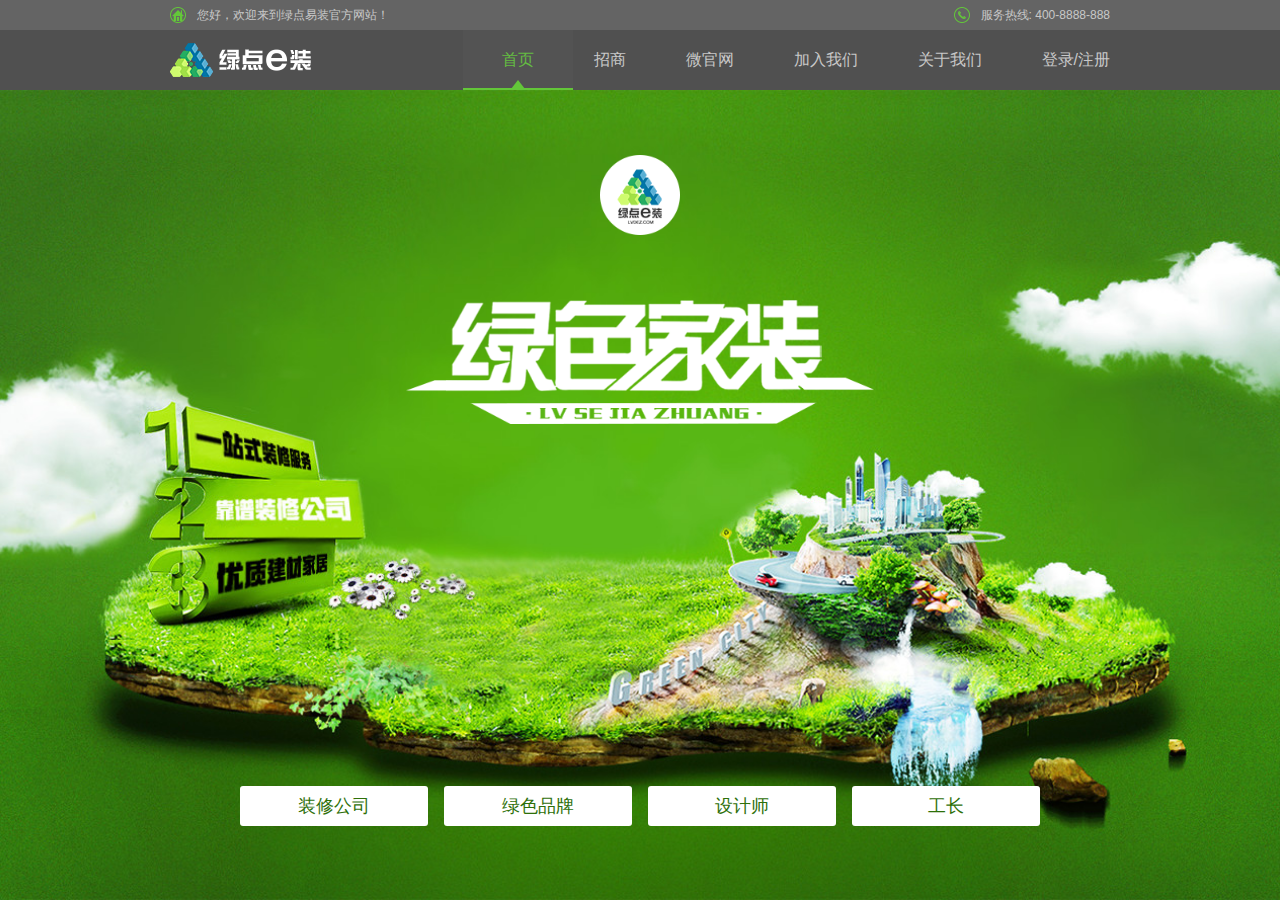
<file: index.html>
<!doctype html>
<html lang="en">
<head>
    <meta charset="UTF-8">
    <title>首页-绿点易装-中国装修平台、新房二手房装修、绿色建材、家居、家具购物商城、装修设计师、工长、轻松购物！</title>
    <meta name="renderer" content="webkit">
    <meta itemprop="image" content="logo.png" />
    <meta name="description" content="绿点易装LD.COM -专业的绿色环保装修平台、绿色环保建材、家居、家具购物商城、装修设计师、工长平台，为您提供愉悦、省心、放心的装修、购物体验!">
    <meta name="Keywords" content="装修公司、设计师、家装、家居、装修、靠谱装修、绿点、绿点易装、绿装、建材、绿色建材、环保建材、环保装修、灯饰照明、厨房卫浴、五金工具、电工电料">
    <link rel="shortcut icon" href="logo.png" mce_href="logo.png" type="image/png"> 
    <link rel="stylesheet" href="public/common.css">
    <link rel="stylesheet" href="css/animate.css">
    <link rel="stylesheet" href="css/home.css">
</head>
<body>
    <div class="top">
        <div class="top_content">
            <div class="top_content_left"> 
                <p>您好，欢迎来到绿点易装官方网站！</p>
            </div>
            <div class="top_content_right">
                <p>服务热线: 400-8888-888</p>
            </div>
        </div>
    </div>
    <!--  nav -->
    <div class="header">
        <div class="header_content">
            <div class="header_content_left">
                <img src="/images/logo.png" alt="logo">
            </div>
            <ul class="header_nav">
                <li class="actived">
                    <p >首页</p>
                </li>
                <li>
                    <p>招商</p>
                </li>
                <li>
                    <p>微官网</p>
                </li>
                <li>
                    <p>加入我们</p>
                </li>
                <li>
                    <p>关于我们</p>
                </li>
                <li>
                    <p>登录/注册</p>
                </li>
                <div class="nav_shade" id="nav_shade">
                    
                </div>
            </ul>
        </div>
    </div>
    <div class="home_content" id="home_content">
        <div class="home_content1 " pages="0" style="display: block;">  
            <div class="home_content1_logo">
                <img src="/images/home/logo.png" alt="logo"/>
            </div>
            <div class="home_content1_lsjz">
                <div class="home_content1_1">
                    <div class="home_content1_lvse">
                        <img src="/images/home/biaoti-01.png" alt="绿色"/>
                    </div>
                    <div class="home_content1_jiazhuang">
                        <img src="/images/home/biaoti-02.png" alt="家装"/>
                    </div>
                </div>
            </div>
            <div class="home_content1_nav_box">
                <div class="home_content1_nav">
                    <div class="home_content1_nav_1">装修公司</div>
                    <div class="home_content1_nav_2">绿色品牌</div>
                    <div class="home_content1_nav_3">设计师</div>
                    <div class="home_content1_nav_4">工长</div>                        
                </div>
            </div>
        </div>
            <!--  油漆 丝带 -->
        <div class="home_content2 " pages="1" >
            <div class="home_content2_1">          
                <div class="home_content2_d1">
                    <img src="/images/1.png" alt="装修公司">
                </div>
                <div class="home_content2_d1">
                    <img src="/images/2.png" alt="绿色品牌">
                </div>
                <div class="home_content2_d1">
                    <img src="/images/3.png" alt="设计师">
                </div>
                <div class="home_content2_d1">
                    <img src="/images/4.png" alt="工长">
                </div>
                <li class="caidai" id="sidai" >
                    <div class="caidai1">
                        <div>
                            <img src="/images/caidai/caidai-01.png" alt="">
                        </div>
                    </div>
                    <div class="caidai2">
                        <div><img src="/images/caidai/caidai-02.png" alt=""></div>
                    </div>
                    <div class="caidai3">
                        <div><img src="/images/caidai/caidai-03.png" alt=""></div>
                    </div>
                    <div class="caidai4">
                        <div><img src="/images/caidai/caidai-04.png" alt=""></div>
                    </div>
                    <div class="caidai5">
                        <div><img src="/images/caidai/caidai-05.png" alt=""></div>
                    </div>
                    <div class="caidai6">
                        <div><img src="/images/caidai/caidai-06.png" alt=""></div>
                    </div>
                    <div class="caidai7">
                        <div><img src="/images/caidai/caidai-07.png" alt=""></div> 
                    </div>
                </li>
            </div>
            <div class="home_content2_bg_box" id="home_content2_bg_box">
                <div class="home_content2_bg home_content2_bg1"></div>
                <div class="home_content2_bg home_content2_bg2"></div>
                <div class="home_content2_bg home_content2_bg3"></div>            
            </div>           
        </div>
            <!--  装修公司 -->
        <div class="home_content5" pages="4">
            <div class="home_content3_1">
                <input class="home_inpt" type="text" name="truename" placeholder="请输入您的姓名">
                <input type="text" name="company" placeholder="请输入您的公司名称">
                <input class="hm_form_tel" type="text" name="phone" placeholder="请输入您的电话号码">
               <!--  <input type="text" name="site" placeholder="请输入您的地址"> -->
                <div class="home_ljruzhu" role="5">
                    <img src="/images/home/lijiruzhu-di.png" alt="立即入驻">
                </div>
            </div>
            <div class="home_content5_2box">
                <div class="home_content5_2">
                    <img src="/images/home/zhuangxiugongsi-02.png" alt="装修公司">
                </div>                
            </div>
        </div>
        <div class="home_content6" pages="5" >
            <div class="home_content3_1">
                <input  class="home_inpt" type="text" name="truename" placeholder="请输入您的姓名">
                <input type="text" name="company" placeholder="请输入您的公司名称">
                <input class="hm_form_tel" type="text" name="phone" placeholder="请输入您的电话号码">
                <!-- <input type="text" name="site" placeholder="请输入您的地址"> -->
                <div class="home_ljruzhu" role="5" >
                    <img src="/images/home/lijiruzhu-di.png" alt="立即入驻">
                </div>
            </div>
            <div class="home_content6_2box">
                <div class="home_content6_2">
                    <img src="/images/home/zhuangxiugongsi-03.png" alt="装修公司">
                </div>
            </div>
        </div>
            <!--  绿色建材  -->
        <div class="home_content3" pages="2">
            <div class="home_content3_1">
                <input class="home_inpt" type="text" name="truename" placeholder="请输入您的姓名">
                <input type="text" name="company" placeholder="请输入您的品牌名称">
                <input class="hm_form_tel" type="text" name="phone" placeholder="请输入您的电话号码">
                <!-- <input type="text" name="site" placeholder="请输入您的地址"> -->
                <div  class="home_ljruzhu" role="3">
                    <img src="/images/home/lijiruzhu-di.png" alt="立即入驻">
                </div>
            </div>
            <div class="home_content3_2box">  
                <div class="home_content3_2">
                    <img src="/images/home/lvsepinpai-02.png" alt="装修公司">
                </div>
            </div>
        </div>
        <div class="home_content4" pages="3">
            <div class="home_content3_1">
                <input class="home_inpt" type="text" name="truename" placeholder="请输入您的姓名">
                <input type="text" name="company" placeholder="请输入您的品牌名称">
                <input class="hm_form_tel" type="text" name="phone" placeholder="请输入您的电话号码">
                <!-- <input type="text" name="site" placeholder="请输入您的地址"> -->
                <div  class="home_ljruzhu" role="3">
                    <img src="/images/home/lijiruzhu-di.png" alt="立即入驻">
                </div>
            </div>
            <div class="home_content4_2box">      
                <div class="home_content4_2">
                    <img src="/images/home/lvsepinpai-03.png" alt="装修公司">
                </div>
            </div>
        </div>
            <!-- 工长 -->
        <div class="home_content7" pages="6">
            <div class="home_content7_1">
                <input class="home_inpt" type="text" name="truename" placeholder="请输入您的姓名">
                <input class="hm_form_tel" type="text" name="phone" placeholder="请输入您的电话号码">
               <!--  <input type="text" name="site" placeholder="请输入您的地址"> -->
                <li id="hm_c7_orgs">
                    <p class="hm_c7_actived" role="4" style="margin-right:10%;">设计师</p>
                    <p class="" role="2">工长</p>
                </li>
                <div  class="home_ljruzhu" role="4">
                    <img src="/images/home/lijiruzhu-di.png" alt="立即入驻">
                </div>
            </div>
            <div class="home_content7_2box">
                <div class="home_content7_21">
                    <img src="/images/home/shejishi01.png" alt="绿色建材基金">
                </div>
                <div class="home_content7_2">
                    <div>
                       <img src="/images/home/logo-01.png" alt="中华全国工商联合会">
                       <p>中华全国工商联合会</p>
                    </div> 
                    <div>
                       <img src="/images/home/logo-02.png" alt="中国石化联合会">
                       <p>中国石化联合会</p>
                       <p>中小企业工作委员会</p>
                    </div> 
                    <div class="home_content7_actived">
                       <img src="/images/home/logo-03.png" alt="中国石油天然气集团公司">
                       <p>中国石油天然气集团公司</p>
                    </div> 
                    <div>
                       <img src="/images/home/logo-04.png" alt="中国室内装修协会">
                       <p>中国室内装修协会</p>
                    </div> 
                    <div>
                       <img src="/images/home/logo-05.png" alt="中国涂料协会">
                       <p>中国涂料协会</p>
                    </div> 
                    <div>
                       <img src="/images/home/logo-06.png" alt="中国工程质量检测中心">
                       <p>中国工程质量检测中心</p>
                    </div> 
                </div>
            </div>
        </div>
        <div class="home_content8" pages="7">
            <div class="home_content8_main" id="home_content8_main">
                <img src="/images/home/biaoge-di-00.png" alt="背景">
                <div class="home_content8_1" >
                    <ul class="home_content8_from">
                        <li class="home_content8_active" role="5">装修公司</li>
                        <li role="3">绿色品牌</li>
                        <li role="4">设计师</li>
                        <li style="margin: 0;" role="2">工长</li>
                    </ul>
                    <div class="home_content8_from1" id="home_content8_from1" >
                        <div>
                            <p>
                                <span>姓名*</span><br>
                                <input class="hm_info" type="text" name="truename">
                            </p>
                            <p class="home_p2" id="hm_gongsi">
                                <span>公司名称*</span><br>
                                <input class="hm_info" type="text" name="company">

                            </p>
                        </div>
                        <div>
                            <p> 
                                 <span>电话*</span><br>
                                 <input class="hm_info hm_form_tel" type="text" name="phone">
                            </p>
                        </div>                        
                    </div>

                    <div class="home_content8_ruzhu" id="home_content8_ruzhu" role="5">立即入驻</div>
                </div>
            </div>        
        </div>
    </div>

    <script src="public/jquery-1.11.3.js"></script>
    <script src="public/util.js"></script>
    <script src="public/common.js"></script>
    <script src="js/index.js"></script>
</body>
<script>
        $(window).resize(function () {         
            console.log($(document.body).height());
            var wid = $(document.body).height();
            $('#home_content').css({'height':wid-90});
        });
        var wid = $(document.body).height();
        $('#home_content').css({'height':wid-90});
        // 兼容 ie 8,9 input placeholder
        util.isIE();

</script>

</html>
</file>
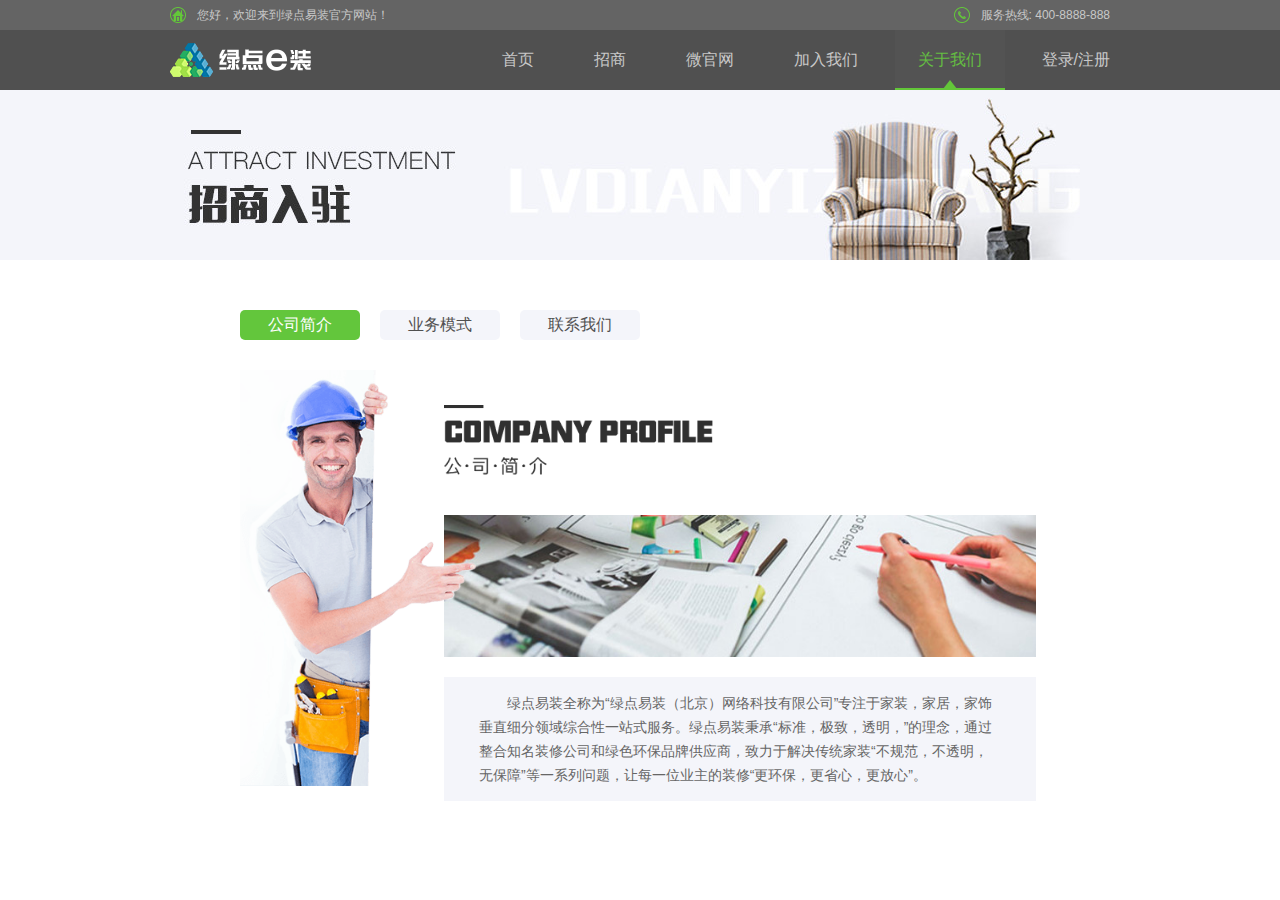
<file: html/about.html>
<!doctype html>
<html lang="en">
<head>
	<meta charset="UTF-8">
	<title>绿点e装 -- 关于我们</title>
	<link rel="stylesheet" href="../public/common.css">
	<link rel="stylesheet" href="../css/about.css">
	<meta name="description" content="绿点易装LD.COM -专业的绿色环保装修平台、绿色环保建材、家居、家具购物商城、装修设计师、工长平台，为您提供愉悦、省心、放心的装修、购物体验!">
    <meta name="Keywords" content="装修公司、设计师、家装、家居、装修、靠谱装修、绿点、绿点易装、绿装、建材、绿色建材、环保建材、环保装修、灯饰照明、厨房卫浴、五金工具、电工电料">
</head>
<body>
	<div class="top">
		<div class="top_content">
			<div class="top_content_left"> 
				<p>您好，欢迎来到绿点易装官方网站！</p>
			</div>
			<div class="top_content_right">
				<p>服务热线: 400-8888-888</p>
			</div>
		</div>
	</div>
	<!--  nav -->
	<div class="header">
		<div class="header_content">
			<div class="header_content_left">
				<img src="/images/logo.png" alt="logo">
			</div>
			<ul class="header_nav">
				<li >
					<p >首页</p>
				</li>
				<li>
					<p>招商</p>
				</li>
				<li>
					<p>微官网</p>
				</li>
				<li>
					<p>加入我们</p>
				</li>
				<li class="actived">
					<p>关于我们</p>
				</li>
				<li>
					<p>登录/注册</p>
				</li>
				<div class="nav_shade" id="nav_shade">
					
				</div>
			</ul>
		</div>
	</div>
	<!-- banner -->
	<div class="banner">
		<div class="banner_content">	
		</div>
	</div>

	<div class="at_cnt">
		<ul class="at_cnt_nav">
			<li class="at_cnt_nav_active">公司简介</li>
			<li>业务模式</li>
			<li>联系我们</li>
		</ul>
		<div class="at_cnt_content">
			<div class="at_cnt_content_left">
				<img src="/images/about/ren.png" alt="工人">
			</div>
			<div class="at_cnt_content_right">
				<!-- 公司简介 -->
				<div class="at_cnt_content_a actived" >
					<li class="at_cnt_content_a1">
						<img src="/images/about/gongsijianjie.png" alt="公司简介">
					</li>
					<li class="at_cnt_content_a2">
						<img src="/images/about/gongsijianjie-01.png.jpg" alt="">
					</li>
					<li class="at_cnt_content_a3">
						<div></div>
						<p>绿点易装全称为“绿点易装（北京）网络科技有限公司”专注于家装，家居，家饰垂直细分领域综合性一站式服务。绿点易装秉承“标准，极致，透明，”的理念，通过整合知名装修公司和绿色环保品牌供应商，致力于解决传统家装“不规范，不透明，无保障”等一系列问题，让每一位业主的装修“更环保，更省心，更放心”。</p>
					</li>
				</div>
	            <!-- 业务模式 -->
	            <div class="at_cnt_content_b">
                   <li class="at_cnt_content_b1">
                   	   <img src="/images/about/yewumoshi.png" alt="业务模式">
                   </li>
                   <li class="at_cnt_content_bct">
                        <div class="at_cnt_content_bct1">
                        	<div>01</div>
                        	<p><span>家装服务：</span>我们是一家集家装与建材为一体的综合性互联网企业，拥有众多国内外稳定的合作伙伴，将专业可靠的装修公司以地区代理的方式整合到绿点易装旗下，为用户提供真正规范，透明，的服务保障。</p>
                        </div>
                        <div>
                            <div>02</div>                    	
                        	<p><span>绿色品牌：</span>为了让装修更环保，更健康，绿点易装在国家标准的基础上，制定了更高的环保标准作为自己的绿色品牌认证标准，每个入驻的品牌将进行严格的环保检验，合格后即入驻绿点易装平台，供装修公司，设计师，工长选用。</p>
                        </div>
                        <div>
                        	<div>03</div>
                        	<p><span>商城服务：</span>绿点易装商城涵盖家居，建材，家纺3大品类，随着绿点易装“装修+营销+供应链”的生态逐步完善，用户可以“一站式”享有全国一线家居品牌带来的方便，优质，高性价比的置家体验。</p>
                        </div>
                   </li>
	            </div>
	            <!-- 联系我们 -->
				<div class="at_cnt_content_c" >
				    <li class="at_cnt_content_c1">
				    	<img src="/images/about/lianxiwomen.png" alt="联系我们">
				    </li>
				    <li class="at_cnt_content_c2">
				    	<img src="/images/about/lianxiwomen-01.png.jpg" alt="位置地图">
				    </li>
				    <li class="at_cnt_content_c3">
				    	<div></div>
				    	<p class="at_cnt_content_c31">
				    	   <span class="at_cnt_content_cl">地址：北京市朝阳区朝阳门外大街18号</span>
				    	   <span class="at_cnt_content_cr">Email: lvdianyizhuang@lvdian.com</span>
				    	</p>
				    	<p class="at_cnt_content_c32">电话：400-1234-568</p>
				    </li>
			    </div>
			</div>
		</div>
	</div>

</body>
<script src="../public/jquery-1.11.3.js"></script>
<script src="../public/util.js"></script>
<script src="../public/common.js"></script>
<script src="../js/about.js"></script>
</html>
</file>
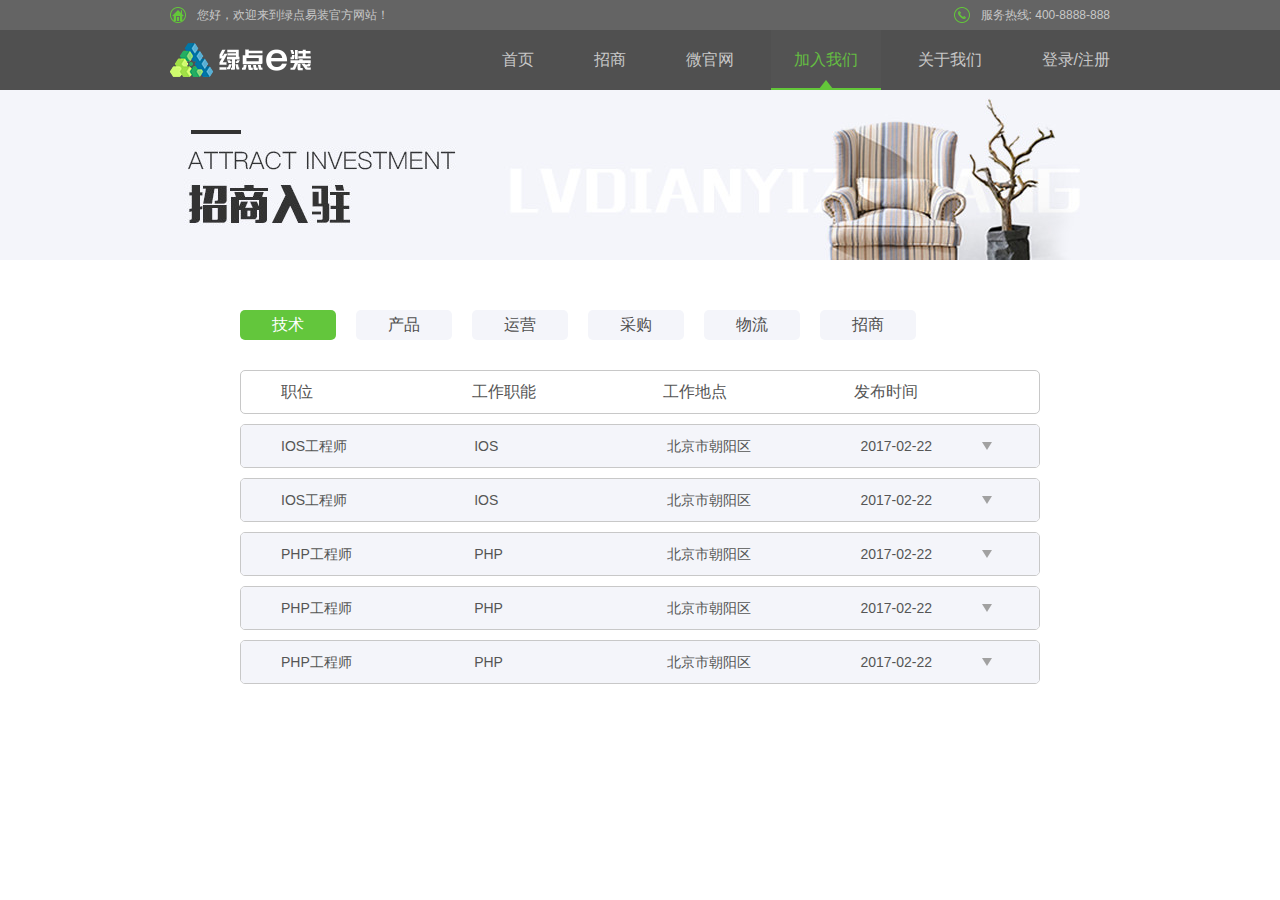
<file: html/enter.html>
<!doctype html>
<html lang="en">
<head>
	<meta charset="UTF-8">
	<title>绿点e装--加入我们</title>
	<meta name="description" content="绿点易装LD.COM -专业的绿色环保装修平台、绿色环保建材、家居、家具购物商城、装修设计师、工长平台，为您提供愉悦、省心、放心的装修、购物体验!">
    <meta name="Keywords" content="装修公司、设计师、家装、家居、装修、靠谱装修、绿点、绿点易装、绿装、建材、绿色建材、环保建材、环保装修、灯饰照明、厨房卫浴、五金工具、电工电料">
	<link rel="stylesheet" href="../public/common.css">
	<link rel="stylesheet" href="../css/enter.css">
</head>
<body>
	<div class="top">
		<div class="top_content">
			<div class="top_content_left"> 
				<p>您好，欢迎来到绿点易装官方网站！</p>
			</div>
			<div class="top_content_right">
				<p>服务热线: 400-8888-888</p>
			</div>
		</div>
	</div>
	<!--  nav -->
	<div class="header">
		<div class="header_content">
			<div class="header_content_left">
				<img src="/images/logo.png" alt="logo">
			</div>
			<ul class="header_nav">
				<li >
					<p >首页</p>
				</li>
				<li>
					<p>招商</p>
				</li>
				<li>
					<p>微官网</p>
				</li>
				<li class="actived">
					<p>加入我们</p>
				</li>
				<li>
					<p>关于我们</p>
				</li>
				<li>
					<p>登录/注册</p>
				</li>
				<div class="nav_shade" id="nav_shade">
					
				</div>
			</ul>
		</div>
	</div>
	<!-- banner -->
	<div class="banner">
		<div class="banner_content">	
		</div>
	</div>
	<div class="enter_content" id="enter_content">
	    <ul class="enter_content_classify">
	        <li class="classify_actived"><p>技术</p></li>
	        <li><p>产品</p></li>
	        <li><p>运营</p></li>
	        <li><p>采购</p></li>
	        <li><p>物流</p></li>
	        <li><p>招商</p></li>
	    </ul>
	    <div class="en_content">
	    	<div class="en_content_tap">
	    		<p>职位</p>
	    		<p>工作职能</p>
	    		<p>工作地点</p>
	    		<p class="en_content_tap_last">发布时间</p>
	    	</div>
	    	<div class="en_content_list">
	    		<li class="en_content_list1">
	    			<p>IOS工程师</p>
	    			<p>IOS</p>
	    			<p>北京市朝阳区</p>
	    			<p class="en_content_list1_last">2017-02-22</p>
	    		</li>
	    	</div>
	    	<div class="en_content_list">
	    		<li class="en_content_list1">
	    			<p>IOS工程师</p>
	    			<p>IOS</p>
	    			<p>北京市朝阳区</p>
	    			<p class="en_content_list1_last">2017-02-22</p>
	    		</li>
	    		<li class="en_content_list_a">
	    			<p>
	    				工作性质: <span>全职</span>
	    				<span>应聘此职位，投递简历至：hr#immomo.com （把#换成@）简历投递格式请以“应聘职位+姓名”作为邮件标题。</span>
	    			</p>
	    		</li>
	    		<li class="en_content_list_b">
	    			<h3>岗位性质:</h3>
	    			<p>1. 负责游戏测试工具开发及游戏前沿技术研究。</p>
	    			<p>2. 挖掘能提升游戏质量的工具需求，并能独立完成工具架构和模块设计、编码、测试、文档编写、使用推广等工作。</p>
	    			<p>3. 对 web 开发、移动操作系统、游戏开发的前沿技术进行研究和普及。</p>
	    			<p>4. 适应公司的加班制度。</p>
	    		</li>
	    		<li class="en_content_list_c"> 
	    			<h3>职位要求:</h3>
	    			<p>1. 硕士或以上计算机相关学历，英语 CET6 及以上，两年以上工作经验；</p>
	    			<p>2. 熟悉 Python 编程，熟悉 C++/Java 更佳；</p>
	    			<p>3. 足够的基于 web 的开发经验，理解 web 程序构建的基本逻辑、机制、协议；</p>
	    			<p>4. 熟悉主流的 web 前后端框架，例如 AngularJS 、 Django ;</p>
	    			<p>5. 熟悉 MySQL 和 MongoDB 数据库；</p>
	    		</li>
	    	</div>
	    	<div class="en_content_list">
	    		<li class="en_content_list1">
	    			<p>PHP工程师</p>
	    			<p>PHP</p>
	    			<p>北京市朝阳区</p>
	    			<p class="en_content_list1_last">2017-02-22</p>
	    		</li>
	    	</div>
	    	<div class="en_content_list">
	    		<li class="en_content_list1">
	    			<p>PHP工程师</p>
	    			<p>PHP</p>
	    			<p>北京市朝阳区</p>
	    			<p class="en_content_list1_last">2017-02-22</p>
	    		</li>
	    		<li class="en_content_list_a">
	    			<p>
	    				工作性质: <span class="en_content_list_a1">全职</span>
	    				<span class="en_content_list_a2">应聘此职位，投递简历至：hr#immomo.com （把#换成@）简历投递格式请以“应聘职位+姓名”作为邮件标题。</span>
	    			</p>
	    		</li>
	    		<li class="en_content_list_b">
	    			<h3>岗位性质:</h3>
	    			<p>1. 负责游戏测试工具开发及游戏前沿技术研究。</p>
	    			<p>2. 挖掘能提升游戏质量的工具需求，并能独立完成工具架构和模块设计、编码、测试、文档编写、使用推广等工作。</p>
	    			<p>3. 对 web 开发、移动操作系统、游戏开发的前沿技术进行研究和普及。</p>
	    			<p>4. 适应公司的加班制度。</p>
	    		</li>
	    		<li class="en_content_list_c"> 
	    			<h3>职位要求:</h3>
	    			<p>1. 硕士或以上计算机相关学历，英语 CET6 及以上，两年以上工作经验；</p>
	    			<p>2. 熟悉 Python 编程，熟悉 C++/Java 更佳；</p>
	    			<p>3. 足够的基于 web 的开发经验，理解 web 程序构建的基本逻辑、机制、协议；</p>
	    			<p>4. 熟悉主流的 web 前后端框架，例如 AngularJS 、 Django ;</p>
	    			<p>5. 熟悉 MySQL 和 MongoDB 数据库；</p>
	    		</li>
	    	</div>
	      	<div class="en_content_list">
	    		<li class="en_content_list1">
	    			<p>PHP工程师</p>
	    			<p>PHP</p>
	    			<p>北京市朝阳区</p>
	    			<p class="en_content_list1_last">2017-02-22</p>
	    		</li>
	    	</div>	
	    </div>
		
	</div>
 	

</body>
<script src="../public/jquery-1.11.3.js"></script>
<script src="../public/util.js"></script>
<script src="../public/common.js"></script>
<script src="../js/enter.js"></script>
</html>
</file>
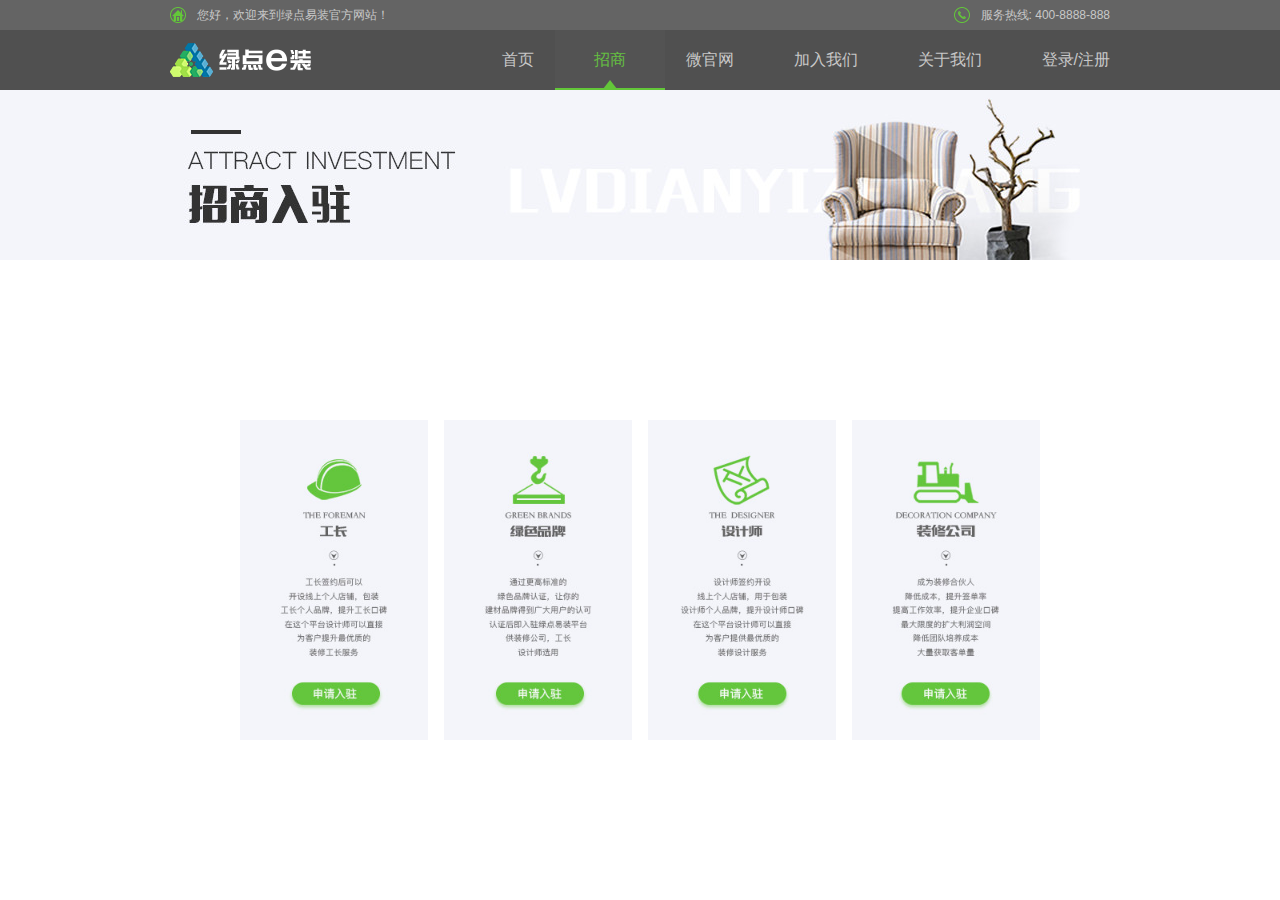
<file: html/investment.html>
<!doctype html>
<html lang="en">
<head>
	<meta charset="UTF-8">
	<title>绿点e装 -- 招商</title>
    <meta name="description" content="绿点易装LD.COM -专业的绿色环保装修平台、绿色环保建材、家居、家具购物商城、装修设计师、工长平台，为您提供愉悦、省心、放心的装修、购物体验!">
    <meta name="Keywords" content="装修公司、设计师、家装、家居、装修、靠谱装修、绿点、绿点易装、绿装、建材、绿色建材、环保建材、环保装修、灯饰照明、厨房卫浴、五金工具、电工电料">
	<link rel="stylesheet" href="../public/common.css">
	<link rel="stylesheet" href="../css/investment.css">
</head>
<body>
    <div class="top">
        <div class="top_content">
            <div class="top_content_left"> 
                <p>您好，欢迎来到绿点易装官方网站！</p>
            </div>
            <div class="top_content_right">
                <p>服务热线: 400-8888-888</p>
            </div>
        </div>
    </div>
    <!--  nav -->
    <div class="header">
        <div class="header_content">
            <div class="header_content_left">
                <img src="/images/logo.png" alt="logo">
            </div>
            <ul class="header_nav">
                <li >
                    <p >首页</p>
                </li>
                <li class="actived">
                    <p>招商</p>
                </li>
                <li>
                    <p>微官网</p>
                </li>
                <li>
                    <p>加入我们</p>
                </li>
                <li>
                    <p>关于我们</p>
                </li>
                <li>
                    <p>登录/注册</p>
                </li>
                <div class="nav_shade" id="nav_shade">
                    
                </div>
            </ul>
        </div>
    </div>
    <!-- banner -->
    <div class="banner">
        <div class="banner_content">    
        </div>
    </div>

	<div class="zs_content" id="zs_content">
		<!-- zs_gongzhang_active box-shadow: 0 0 70px #e0e1e6; -->
		<div class="zs_gongzhang">
			<img src="/images/zhaoshang/gongzhang-00.jpg" alt="工长">
    		<div class="zs_form_box"> 
            	<div class="zs_form">
                    <img class="zs_form_top" src="../images/zhaoshang/guanbi.png" alt="">
                	<input class="zs_form_2" type="text" name="truename" placeholder="请输入申请人姓名"/>
                	<input class="zs_form_tel" type="text" name="phone" placeholder="请输入您的电话号码"/>
                	<div class="zs_form_btn">
                		<p>·&nbsp;立即入驻&nbsp;·</p>
                	</div>
                </div>
            </div>
		</div>
		<!-- zs_lvse_active -->
		<div class="zs_lvse">
	        <img src="../images/zhaoshang/lvsepinpai-00.jpg" alt="绿色品牌"/> 
            <div class="zs_form_box">   
    			<div class="zs_form">
                    <img class="zs_form_top" src="../images/zhaoshang/guanbi.png" alt=""/>
                    <input class="zs_form_2" type="text" name="truename" placeholder="请输入负责人姓名"/>             	
                	<input class="zs_form_tel" type="text" name="phone" placeholder="请输入您的电话号码"/>
                	<input type="text" name="company" placeholder="请输入您的品牌名称"/>
                	<div class="zs_form_btn">
                		<p>·&nbsp;立即入驻&nbsp;·</p>
                	</div>
                </div>
            </div>
		</div>
		<!-- zs_shejishi_active  -->
		<div class="zs_shejishi">
            <img src="../images/zhaoshang/shejishi-00.jpg" alt="设计师"/> 
			<div class="zs_form_box"> 
                <div class="zs_form">
                    <img class="zs_form_top" src="../images/zhaoshang/guanbi.png" alt=""/>
                	<input class="zs_form_2" type="text" name="truename" placeholder="请输入申请人姓名"/>
                	<input class="zs_form_tel" type="text" name="phone" placeholder="请输入您的电话号码"/>
                	<div class="zs_form_btn">
                		<p>·&nbsp;立即入驻&nbsp;·</p>
                	</div>
                </div>
            </div>
		</div>
		<!--  zs_zhuangxiu_active -->
		<div class="zs_zhuangxiu">
            <img src="/images/zhaoshang/zhuangxiugongsi-00.jpg" alt="装修"/> 
			<div class="zs_form_box"> 
                <div class="zs_form">
                    <img class="zs_form_top" src="../images/zhaoshang/guanbi.png" alt=""/>
                	<input class="zs_form_2" type="text" name="truename" placeholder="请输入负责人姓名"/>
                	<input class="zs_form_tel" type="text" name="phone" placeholder="请输入您的电话号码"/>
                	<input type="text" name="company" placeholder="请输入您的公司名称"/>
                	<div class="zs_form_btn">
                		<p>·&nbsp;立即入驻&nbsp;·</p>
                	</div>
                </div>
            </div> 
		</div>
	</div>


</body>
<script src="../public/jquery-1.11.3.js"></script>
<script src="../public/util.js"></script>
<script src="../public/common.js"></script>
<script src="../js/investment.js"></script>
</html>
</file>
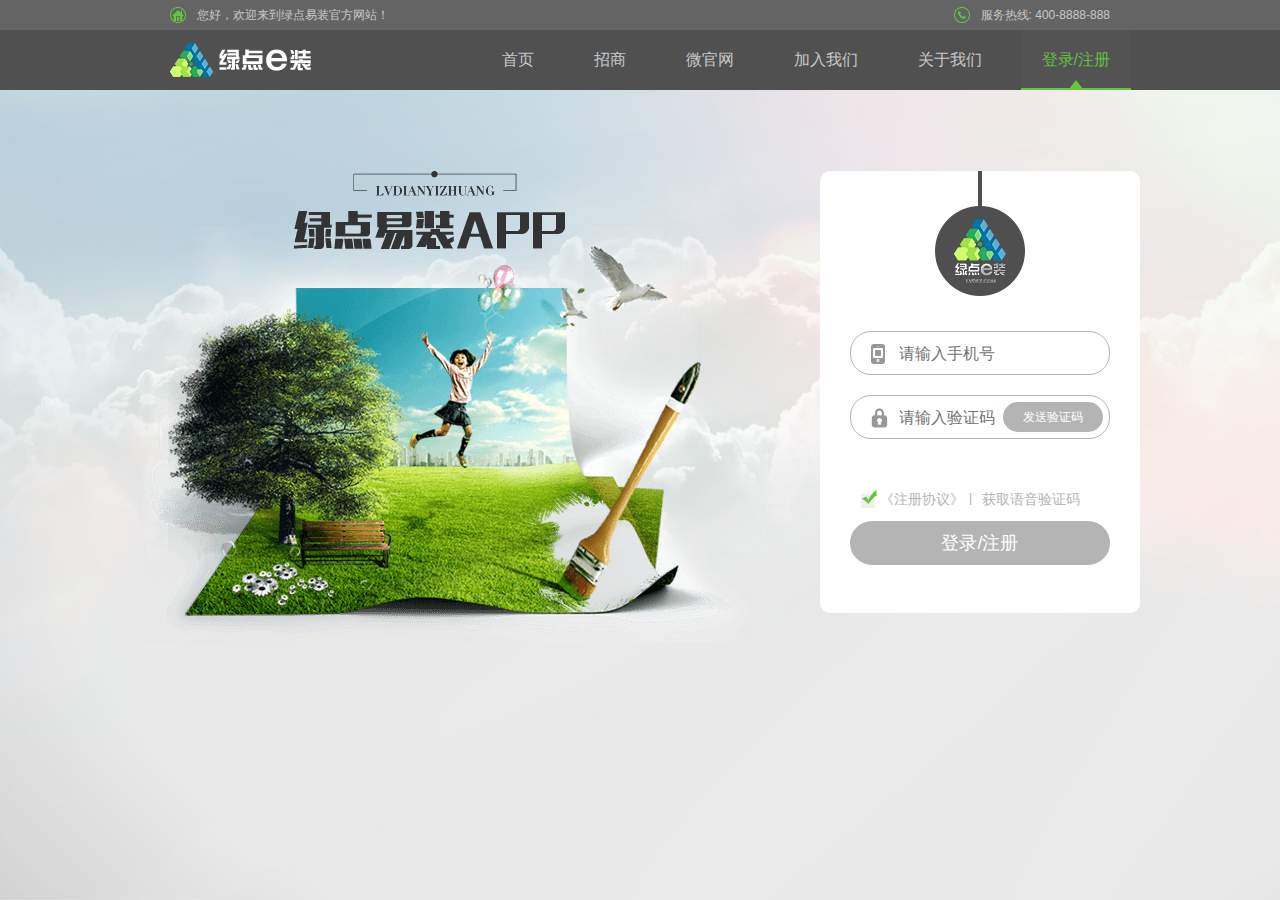
<file: html/register.html>
<!doctype html>
<html lang="en">
<head>
	<meta charset="UTF-8">
	<title>绿点e装--注册登录</title>
	<meta name="description" content="绿点易装LD.COM -专业的绿色环保装修平台、绿色环保建材、家居、家具购物商城、装修设计师、工长平台，为您提供愉悦、省心、放心的装修、购物体验!">
    <meta name="Keywords" content="装修公司、设计师、家装、家居、装修、靠谱装修、绿点、绿点易装、绿装、建材、绿色建材、环保建材、环保装修、灯饰照明、厨房卫浴、五金工具、电工电料">
	<link rel="stylesheet" href="../public/common.css">
	<link rel="stylesheet" href="../css/register.css">
</head>
<body>
	<div class="top">
		<div class="top_content">
			<div class="top_content_left"> 
				<p>您好，欢迎来到绿点易装官方网站！</p>
			</div>
			<div class="top_content_right">
				<p>服务热线: 400-8888-888</p>
			</div>
		</div>
	</div>
	<!--  nav -->
	<div class="header">
		<div class="header_content">
			<div class="header_content_left">
				<img src="/images/logo.png" alt="logo">
			</div>
			<ul class="header_nav">
				<li>
					<p >首页</p>
				</li>
				<li>
					<p>招商</p>
				</li>
				<li>
					<p>微官网</p>
				</li>
				<li>
					<p>加入我们</p>
				</li>
				<li>
					<p>关于我们</p>
				</li>
				<li class="actived">
					<p>登录/注册</p>
				</li>
				<div class="nav_shade" id="nav_shade">
					
				</div>
			</ul>
		</div>
	</div>
    <div class="reg_content">
		<div class="reg_bg"> 
		    <div class="reg_left">
		  	    <img src="/images/register/denglu-01.png" alt="">
		    </div>       	
			<div class="reg_from">
				<div class="reg_form_logo">
					<img src="/images/register/logo.png" alt="logo">
				</div>
				<div class="reg_tel">
					<input id="telephone" type="text" placeholder="请输入手机号" maxlength="11">
				</div>
				<div class="reg_yzm">
					<div id="reg_yzm_send">发送验证码</div>
					<input id="verify" type="text" placeholder="请输入验证码">
				</div>
				<p class="reg_tishi" id="reg_tishi">验证码错误</p>
                <div class="reg_xieyi"> 
                    <div id="on_xieyi"></div>
                    <img class="on_img" id="on_img" src="/images/register/duihao.png" alt="">
                    <p class="reg_xieyi_1">《注册协议》</p>
                    <b>|</b>
                    <p id="reg_voice">获取语音验证码</p>
                </div>
				<div class="reg_btn" id="reg_btn">
					<p>登录/注册</p>
					<div class="reg_youqi" id="reg_youqi">
					</div>
					<div class="reg_shuazi" id="reg_shuazi">
						
					</div>
				</div>
			</div>
		</div>
    </div>
    <div class="reg_footer">
    </div>
</body>
<script src="../public/jquery-1.11.3.js"></script>
<script src="../public/util.js"></script>
<script src="../public/common.js"></script>
<script src="../js/register.js"></script>
</html>
</file>
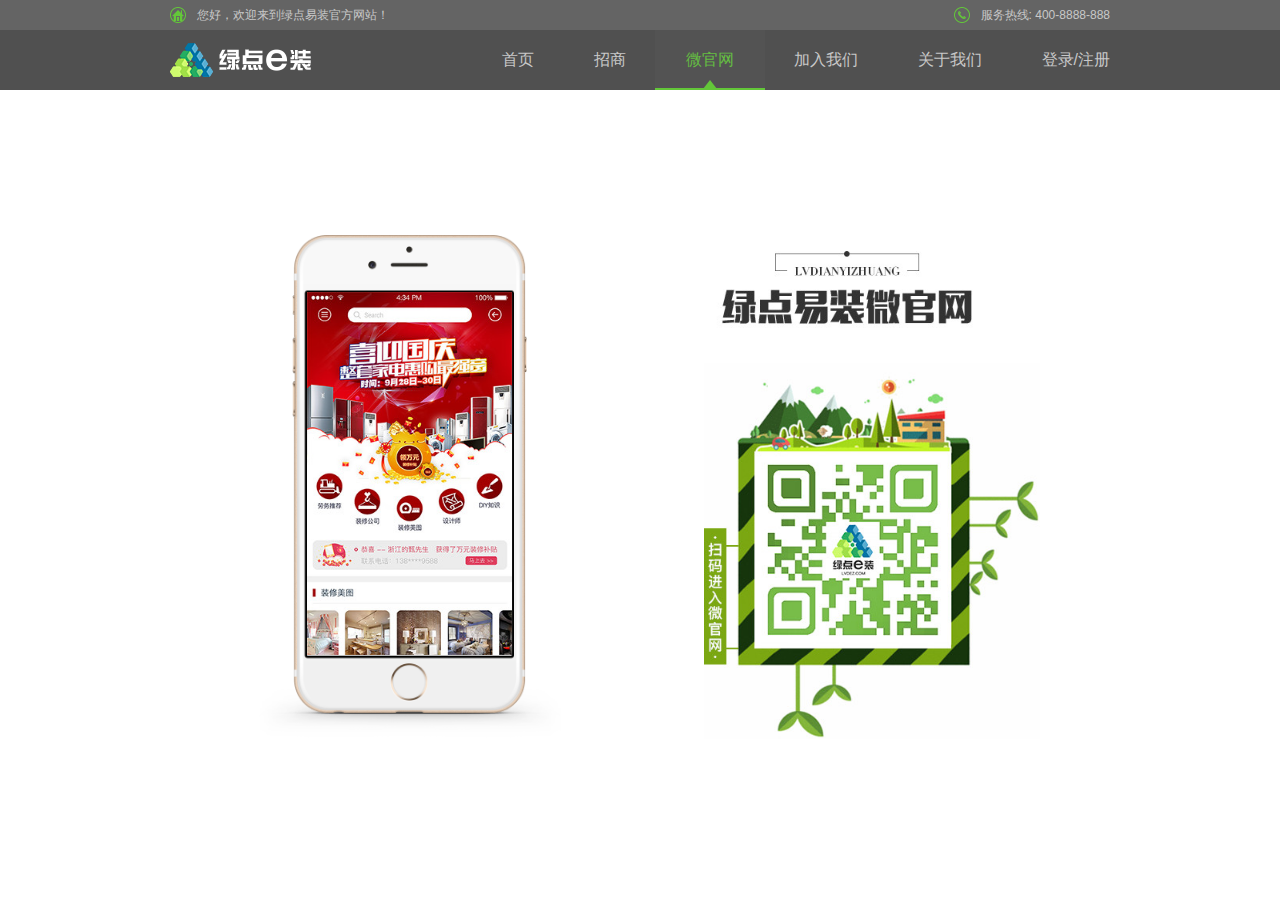
<file: html/website.html>
<!doctype html>
<html lang="en">
<head>
	<meta charset="UTF-8">
	<title>绿点易装 --  website</title>
	<meta name="description" content="绿点易装LD.COM -专业的绿色环保装修平台、绿色环保建材、家居、家具购物商城、装修设计师、工长平台，为您提供愉悦、省心、放心的装修、购物体验!">
    <meta name="Keywords" content="装修公司、设计师、家装、家居、装修、靠谱装修、绿点、绿点易装、绿装、建材、绿色建材、环保建材、环保装修、灯饰照明、厨房卫浴、五金工具、电工电料">
	<link rel="stylesheet" href="../public/common.css">
	<link rel="stylesheet" href="../css/website.css">
</head>
<body>
	<div class="top">
		<div class="top_content">
			<div class="top_content_left"> 
				<p>您好，欢迎来到绿点易装官方网站！</p>
			</div>
			<div class="top_content_right">
				<p>服务热线: 400-8888-888</p>
			</div>
		</div>
	</div>
	<!--  nav -->
	<div class="header">
		<div class="header_content">
			<div class="header_content_left">
				<img src="/images/logo.png" alt="logo">
			</div>
			<ul class="header_nav">
				<li >
					<p >首页</p>
				</li>
				<li>
					<p>招商</p>
				</li>
				<li class="actived">
					<p>微官网</p>
				</li>
				<li>
					<p>加入我们</p>
				</li>
				<li>
					<p>关于我们</p>
				</li>
				<li>
					<p>登录/注册</p>
				</li>
				<div class="nav_shade" id="nav_shade">
					
				</div>
			</ul>
		</div>
	</div>
	<div class="web_content_box" id="web_content_box" >
		<!-- <img src="/images/website/di.jpg" alt=""> -->
		<div class="web_content" id="web_content" >
			<img class="web_dingwei" src="/images/website/1.jpg" alt="">
		    <img class="web_dingwei" src="/images/website/2.jpg" alt="">
		    <img class="web_shouji" src="/images/website/shouji.png" alt="">	
		</div>
		<div class="web_erweima" id="web_erweima">
			<img src="/images/website/erweima.jpg" alt="">
		</div>

	</div>
</body>
<script src="../public/jquery-1.11.3.js"></script>
<script src="../public/util.js"></script>
<script src="../public/common.js"></script>
<script src="../js/website.js"></script>
</html>
</file>
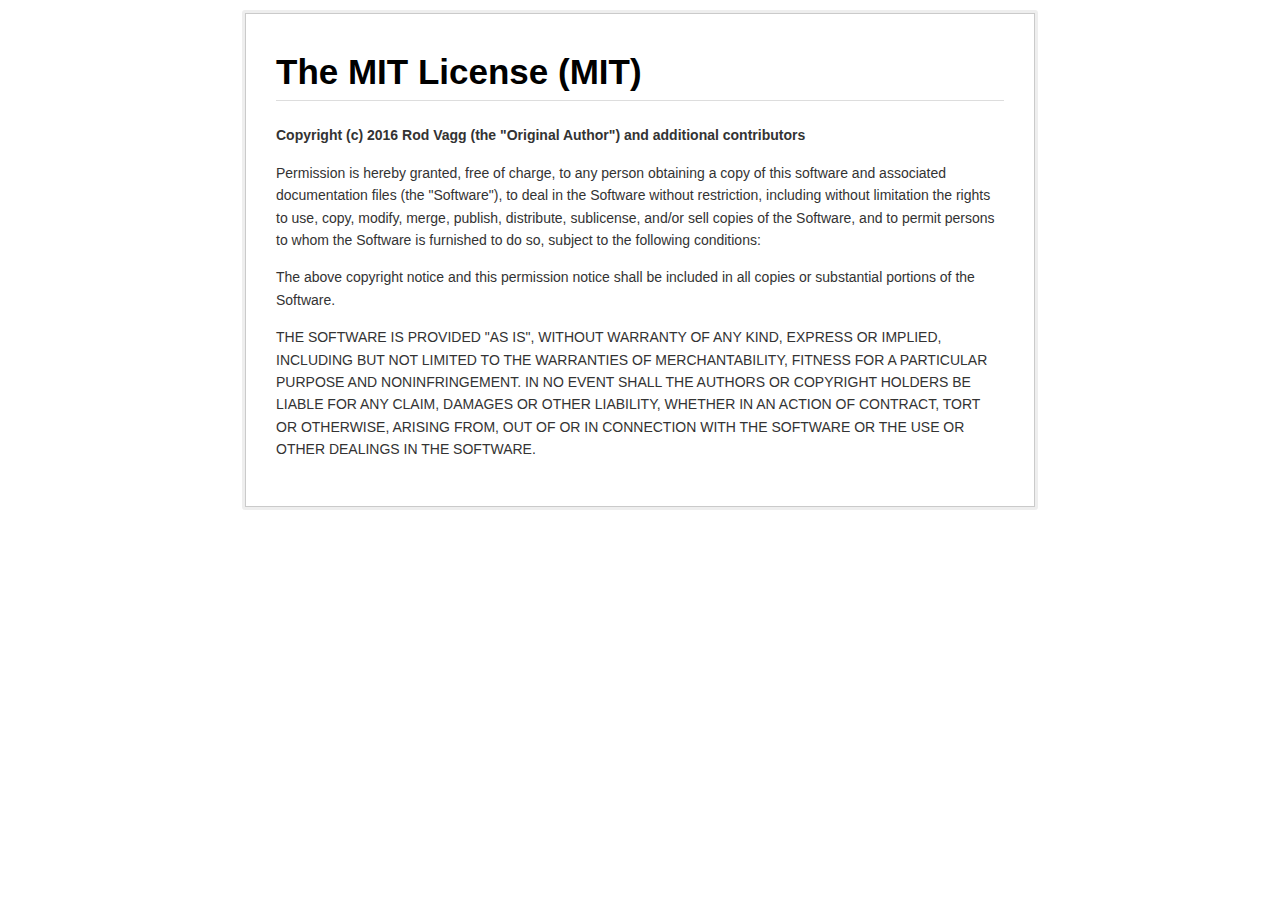
<file: node_modules/gulp/node_modules/gulp-util/node_modules/through2/LICENSE.html>
<!doctype html>
<!-- Created with GFM2HTML: https://github.com/rvagg/gfm2html -->
<html lang="en">
  <head>
    <meta charset="utf-8">
    <meta http-equiv="X-UA-Compatible" content="IE=edge">
    <title></title>
    <meta name="description" content="">
    <meta name="viewport" content="width=device-width, initial-scale=1">
    <meta name="created-with" content="https://github.com/rvagg/gfm2html">

    <style type="text/css">
/* most of normalize.css */
article,aside,details,figcaption,figure,footer,header,hgroup,main,nav,section,summary{display:block;}[hidden],template{display:none;}html{font-family:sans-serif;/*1*/-ms-text-size-adjust:100%;/*2*/-webkit-text-size-adjust:100%;/*2*/}body{margin:0;}a{background:transparent;}a:focus{outline:thindotted;}a:active,a:hover{outline:0;}h1{font-size:2em;margin:0.67em0;}abbr[title]{border-bottom:1pxdotted;}b,strong{font-weight:bold;}dfn{font-style:italic;}hr{-moz-box-sizing:content-box;box-sizing:content-box;height:0;}mark{background:#ff0;color:#000;}code,kbd,pre,samp{font-family:monospace,serif;font-size:1em;}pre{white-space:pre-wrap;}q{quotes:"\201C""\201D""\2018""\2019";}small{font-size:80%;}sub,sup{font-size:75%;line-height:0;position:relative;vertical-align:baseline;}sup{top:-0.5em;}sub{bottom:-0.25em;}img{border:0;}svg:not(:root){overflow:hidden;}table{border-collapse:collapse;border-spacing:0;}

html {
  font: 14px 'Helvetica Neue', Helvetica, arial, freesans, clean, sans-serif;
}

.container {
  line-height: 1.6;
  color: #333;
  background: #eee;
  border-radius: 3px;
  padding: 3px;
  width: 790px;
  margin: 10px auto;
}

.body-content {
  background-color: #fff;
  border: 1px solid #CACACA;
  padding: 30px;
}

.body-content > *:first-child {
  margin-top: 0 !important;
}

a, a:visited {
  color: #4183c4;
  text-decoration: none;
}

a:hover {
  text-decoration: underline;
}

p, blockquote, ul, ol, dl, table, pre {
  margin: 15px 0;
}

  .markdown-body h1
, .markdown-body h2
, .markdown-body h3
, .markdown-body h4
, .markdown-body h5
, .markdown-body h6 {
  margin: 20px 0 10px;
  padding: 0;
  font-weight: bold;
}

h1 {
  font-size: 2.5em;
  color: #000;
  border-bottom: 1px solid #ddd;
}

h2 {
  font-size: 2em;
  border-bottom: 1px solid #eee;
  color: #000;
}

img {
  max-width: 100%;
}

hr {
  background: transparent url("/img/hr.png") repeat-x 0 0;
  border: 0 none;
  color: #ccc;
  height: 4px;
  padding: 0;
}

table {
  border-collapse: collapse;
  border-spacing: 0;
}

tr:nth-child(2n) {
  background-color: #f8f8f8;
}

.markdown-body tr {
  border-top: 1px solid #ccc;
  background-color: #fff;
}

td, th {
  border: 1px solid #ccc;
  padding: 6px 13px;
}

th {
  font-weight: bold;
}

blockquote {
  border-left: 4px solid #ddd;
  padding: 0 15px;
  color: #777;
}

blockquote > :last-child, blockquote > :first-child {
  margin-bottom: 0px;
}

pre, code {
  font-size: 13px;
  font-family: 'UbuntuMono', monospace;
  white-space: nowrap;
  margin: 0 2px;
  padding: 0px 5px;
  border: 1px solid #eaeaea;
  background-color: #f8f8f8;
  border-radius: 3px;
}

pre > code {
  white-space: pre;
}

pre {
  overflow-x: auto;
  white-space: pre;
  padding: 10px;
  line-height: 150%;
  background-color: #f8f8f8;
  border-color: #ccc;
}

pre code, pre tt {
  margin: 0;
  padding: 0;
  border: 0;
  background-color: transparent;
  border: none;
}

  .highlight .c
, .highlight .cm
, .highlight .cp
, .highlight .c1 {
    color:#999988;
    font-style:italic;
}

.highlight .err {
  color:#a61717;
  background-color:#e3d2d2
}

  .highlight .o
, .highlight .gs
, .highlight .kc
, .highlight .kd
, .highlight .kn
, .highlight .kp
, .highlight .kr {
    font-weight:bold
}

.highlight .cs {
  color:#999999;
  font-weight:bold;
  font-style:italic
}

.highlight .gd {
  color:#000000;
  background-color:#ffdddd
}

.highlight .gd .x {
  color:#000000;
  background-color:#ffaaaa
}

.highlight .ge {
  font-style:italic
}

  .highlight .gr
, .highlight .gt {
    color:#aa0000
}

  .highlight .gh
, .highlight .bp {
    color:#999999
}

.highlight .gi {
  color:#000000;
  background-color:#ddffdd
}

.highlight .gi .x {
  color:#000000;
  background-color:#aaffaa
}

.highlight .go {
  color:#888888
}

  .highlight .gp
, .highlight .nn {
    color:#555555
}


.highlight .gu {
  color:#800080;
  font-weight:bold
}


.highlight .kt {
  color:#445588;
  font-weight:bold
}

  .highlight .m
, .highlight .mf
, .highlight .mh
, .highlight .mi
, .highlight .mo
, .highlight .il {
    color:#009999
}

  .highlight .s
, .highlight .sb
, .highlight .sc
, .highlight .sd
, .highlight .s2
, .highlight .se
, .highlight .sh
, .highlight .si
, .highlight .sx
, .highlight .s1 {
    color:#d14
}

.highlight .n {
  color:#333333
}

  .highlight .na
, .highlight .no
, .highlight .nv
, .highlight .vc
, .highlight .vg
, .highlight .vi
, .highlight .nb {
    color:#0086B3
}

.highlight .nc {
  color:#445588;
  font-weight:bold
}

.highlight .ni {
  color:#800080
}

  .highlight .ne
, .highlight .nf {
    color:#990000;
    font-weight:bold
}

.highlight .nt {
  color:#000080
}

.highlight .ow {
  font-weight:bold
}

.highlight .w {
  color:#bbbbbb
}

.highlight .sr {
  color:#009926
}

.highlight .ss {
  color:#990073
}

.highlight .gc {
  color:#999;
  background-color:#EAF2F5
}

@media print {
  .container {
    background: transparent;
    border-radius: 0;
    padding: 0;
  }

  .body-content {
    border: none;
  }
}
</style>
  </head>
  <body>
    <div class="container">
      <div class="body-content"><h1 id="the-mit-license-mit-">The MIT License (MIT)</h1>
<p><strong>Copyright (c) 2016 Rod Vagg (the &quot;Original Author&quot;) and additional contributors</strong></p>
<p>Permission is hereby granted, free of charge, to any person obtaining a copy of this software and associated documentation files (the &quot;Software&quot;), to deal in the Software without restriction, including without limitation the rights to use, copy, modify, merge, publish, distribute, sublicense, and/or sell copies of the Software, and to permit persons to whom the Software is furnished to do so, subject to the following conditions:</p>
<p>The above copyright notice and this permission notice shall be included in all copies or substantial portions of the Software.</p>
<p>THE SOFTWARE IS PROVIDED &quot;AS IS&quot;, WITHOUT WARRANTY OF ANY KIND, EXPRESS OR IMPLIED, INCLUDING BUT NOT LIMITED TO THE WARRANTIES OF MERCHANTABILITY, FITNESS FOR A PARTICULAR PURPOSE AND NONINFRINGEMENT. IN NO EVENT SHALL THE AUTHORS OR COPYRIGHT HOLDERS BE LIABLE FOR ANY CLAIM, DAMAGES OR OTHER LIABILITY, WHETHER IN AN ACTION OF CONTRACT, TORT OR OTHERWISE, ARISING FROM, OUT OF OR IN CONNECTION WITH THE SOFTWARE OR THE USE OR OTHER DEALINGS IN THE SOFTWARE.</p>
</div>
    </div>
  </body>
</html>
</file>
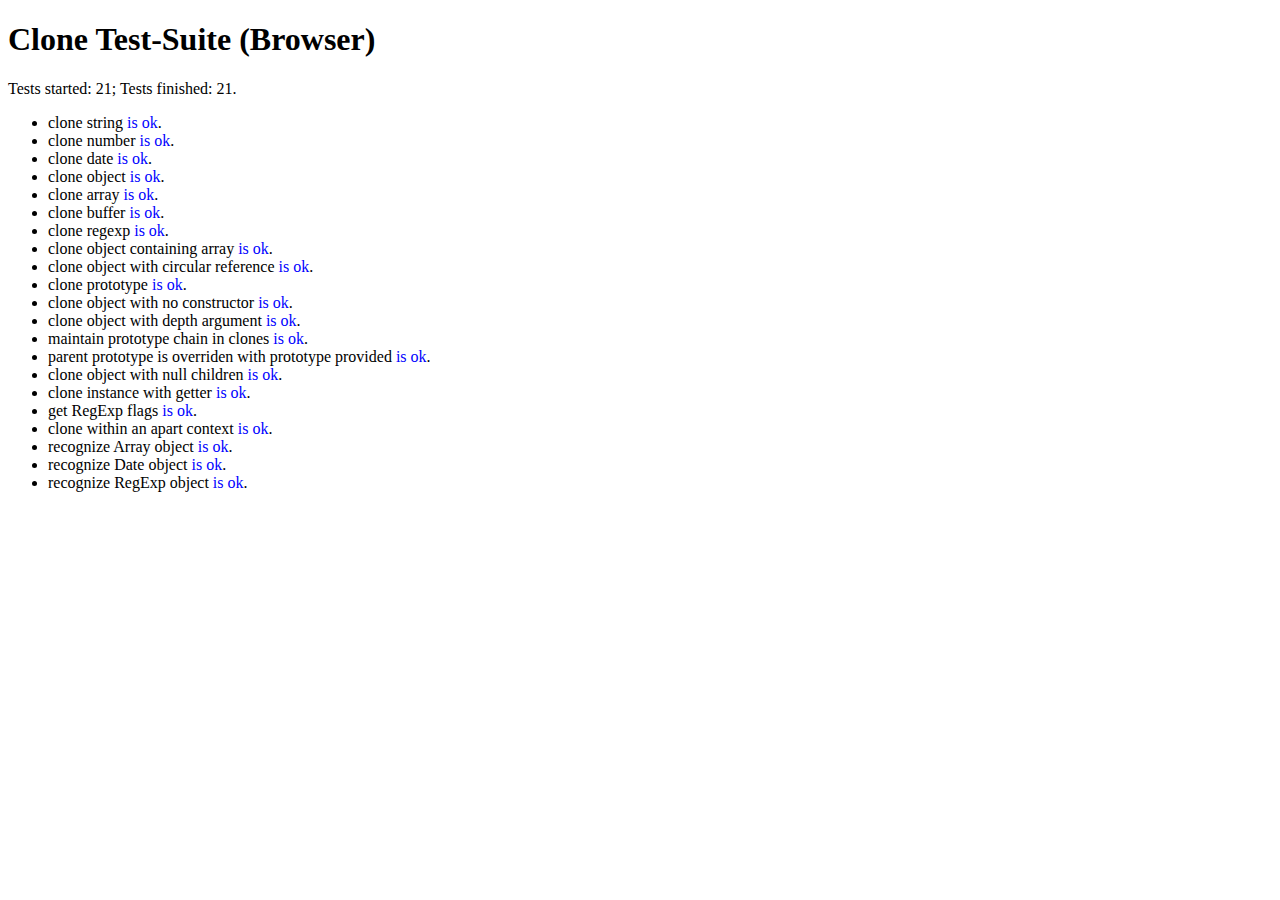
<file: node_modules/gulp/node_modules/gulp-util/node_modules/vinyl/node_modules/clone/test.html>
<!doctype html>
<html>
  <head>
    <meta charset="utf-8">
    <title>Clone Test-Suite (Browser)</title>
    <script>
      var module = {};
      var tests = exports = module.exports = {};

      function require(moduleName) {
        if (moduleName == './') {
          return clone;
        }
      }

      function log(str) {
        logList.innerHTML += '<li>' + str + '</li>';
      }
    </script>
    <script src="clone.js"></script>
    <script src="test.js"></script>
  </head>
  <body>
    <h1 id="nodeunit-header">Clone Test-Suite (Browser)</h1>
    Tests started: <span id="testsStarted"></span>;
    Tests finished: <span id="testsFinished"></span>.
    <ul id="logList"></ul>
    <script>
      /* Methods copied from
       * https://github.com/caolan/nodeunit/blob/master/lib/assert.js
       */
      function isUndefinedOrNull(value) {
        return value === null || value === undefined;
      }

      function isArguments(object) {
        return Object.prototype.toString.call(object) == '[object Arguments]';
      }

      var _keys = function (obj){
        if (Object.keys) return Object.keys(obj);
        if (typeof obj != 'object' && typeof obj != 'function') {
          throw new TypeError('-');
        }
        var keys = [];
        for(var k in obj) if(obj.hasOwnProperty(k)) keys.push(k);
        return keys;
      };

      function objEquiv(a, b) {
        if (isUndefinedOrNull(a) || isUndefinedOrNull(b))
          return false;

        if (a.prototype !== b.prototype)
          return false;

        if (isArguments(a)) {
          if (!isArguments(b)) return false;
          a = pSlice.call(a);
          b = pSlice.call(b);
          return _deepEqual(a, b);
        }

        try {
          var ka = _keys(a), kb = _keys(b), key, i;
        } catch (e) {
          return false
        }

        if (ka.length != kb.length)
          return false;

        ka.sort();
        kb.sort();

        for (i = ka.length - 1; i >= 0; i--) {
          if (ka[i] != kb[i]) return false;
        }

        for (i = ka.length - 1; i >= 0; i--) {
          key = ka[i];
          if (!_deepEqual(a[key], b[key] ))
            return false;
        }

        return true;
      }
      function _deepEqual(actual, expected) {
        if (actual === expected) {
          return true;
        } else if (actual instanceof Date && expected instanceof Date) {
          return actual.getTime() === expected.getTime();
        } else if (actual instanceof RegExp && expected instanceof RegExp) {
          return actual.source === expected.source &&
              actual.global === expected.global &&
              actual.ignoreCase === expected.ignoreCase &&
              actual.multiline === expected.multiline;
        } else if (typeof actual != 'object' && typeof expected != 'object') {
          return actual == expected;
        } else {
          return objEquiv(actual, expected);
        }
      }

      for (var testName in tests) {
        setTimeout((function (testName) {
          try {
            testsStarted.innerHTML = (parseInt(testsStarted.innerHTML) || 0) + 1;
            function incFinished() {
              testsFinished.innerHTML = (parseInt(testsFinished.innerHTML) || 0) + 1;
            }

            tests[testName]({
              expect: function (num) {
                this._expect = num
              },
              ok: function (val) {
                if(!val) throw new Error(val + ' is not ok.')
              },
              equal: function (a,b) {
                if (a != b) throw new Error(a + ' is not equal to ' + b)
              },
              notEqual: function (a,b) {
                if (a == b) throw new Error(a + ' is equal to ' + b)
              },
              strictEqual: function (a,b) {
                if (a !== b) throw new Error(a + ' is not strict equal to ' + b)
              },
              deepEqual: function (a,b) {
                if (!_deepEqual(a,b))
                  throw new Error(JSON.stringify(a) + ' is not deep equal to ' +
                                  JSON.stringify(b))
              },
              done: function () {
                log(testName + ' <span style="color:blue">is ok</span>.');
                incFinished();
              }
            });
          } catch(e) {
            log(testName + ' <span style="color:red">FAIL.</span> <small>'+ e +'</small>');
            incFinished();
            console.log(e);
          }
        })(testName), 1);
      }
    </script>
  </body>
</html>
</file>
<file: public/common.css>
@charset="utf-8";
html, body, div, span, object, iframe, h1, h2, h3, h4, h5, h6, p, blockquote, pre, abbr, address, cite, code, del, dfn, em, img, ins, kbd, q, samp, small, strong, sub, sup, var, b, i, dl, dt, dd, ol, ul, li, fieldset, form, label, legend, table, caption, tbody, tfoot, thead, tr, th, td, article, aside, figure, footer, header, menu, nav, section, time, mark, audio, video, details, summary {
  margin: 0;
  padding: 0;
  border: 0;
  font-size: 0;
  font-weight: normal;
  vertical-align: baseline;
  background: transparent;
}
p,span,h1,h2,h3,h4,h5,a,b {
  font-size: 14px;
  text-decoration: none;
  outline: none;
  border: none;
  color: #adadad;
}
ul,li,dl,dt,dd,ol {
  list-style: none;
} 
input,button,select,textarea{outline:none;-webkit-tap-highlight-color:rgba(0,0,0,0)}
textarea{resize:none} 
html,body {
  width: 100%;  
  overflow-x: hidden;
  font-family: "Microsoft Yahei","SimSun","Helvetica Neue", Helvetica, Arial, sans-serif;
}

.top { 
    height:30px;
    width: 100%;
    background: #646464; 
}
.top_content {
  width: 1000px;
  height: 30px;
  margin: 0 auto;
  overflow: hidden;
}
.top_content > div >p {
  line-height: 30px;
    font-size: 12px;
    color: #c8c8c8;
    padding-left: 57px;
    padding-right: 30px;
}
.top_content_left {
  float: left;
  background: url(/images/huanying.png) no-repeat 30px center;
  background-size: 16px 16px;
    
}
.top_content_right {
  float: right;
  background: url(/images/dianhua.png) no-repeat 30px center;
  background-size: 16px 16px;
}
.header {
  height: 60px;
  width: 100%;
  background: #505050;
}
.header_content {
  height: 60px;
  width: 1000px;
  margin:0 auto;
    overflow: hidden;
}
.header_content_left {
    float: left;
    margin: 13px 0 13px 30px;
    height: 34px;
}
.header_content_left >img {
    height: 34px;
}
.header_nav {
    float: right; 
    height: 60px;
    position: relative; 
}
.header_nav > li {
   float: left;
   height: 60px;
}
.header_nav > li > p {
   line-height: 60px;
   font-size: 16px; 
   color: #c8c8c8;
   padding: 0 30px;
   cursor: pointer;
}
.header_nav > .actived >p {
  color: #63c63c;
}
.nav_shade {
    position: absolute;
    left: -9px;
    top:0;
    height: 60px;
    width: 110px;
    background: url(/images/xuanzhong.png) no-repeat bottom;
} 
/*  banner  */
.banner {
  height: 170px;
  width: 100%;
  background: #f4f5fa;
}
.banner_content {
  height: 170px;
  width: 1000px;
  margin: 0 auto;
  overflow: hidden;
  background:url(/images/banner.jpg) no-repeat center;
  background-size:  auto 170px;  
}
.dailog {
  position: fixed;
  top:0;
  bottom: 0;
  left: 0;
  right: 0;
  background: rgba(0,0,0,.5);
  width: 100%;
  height: 100%;
  z-index: 999;
}
.dailog_cnt {
    height: 200px;
    width: 440px;
    margin: auto;
    position: absolute;
    left: 0;
    top: 0;
    bottom: 0;
    right: 0;
}
.dailog_cnt > img {
  width: 100%; 
}
.dailog_cnt > p {
    position: absolute;
    top: 43px;
    right: 31px;
    padding-right: 44px;
    display: block;
    width: 250px;
    text-align: center;
    line-height: 30px;
    font-size: 16px;
    color: #666;
}
.dailog_btn {
    height: 40px;
    width: 180px;
    background: #63c63c;
    border-radius: 3px;
    position: absolute;
    right: 109px;
    bottom: 30px;
    cursor: pointer;
}
.dailog_btn > p {
    line-height: 40px;
    color: #fff;
    font-size: 16px;
    text-align: center;
}
.dailog_btn > p > span {
    font-size: 16px;
    color: #fff;
}
</file>
<file: css/home.css>
html,body{
  height: 100%;
  width: 100%;
  overflow-x: hidden;
}
.top { 
    height:30px;
    width: 100%;
    background: #646464; 
}
.top_content {
  width: 1000px;
  height: 30px;
  margin: 0 auto;
  overflow: hidden;
}
.top_content > div >p {
    line-height: 30px;
    font-size: 12px;
    color: #c8c8c8;
    padding-left: 57px;
    padding-right: 30px;
}
.top_content_left {
  float: left;
  background: url(/images/huanying.png) no-repeat 30px center;
  background-size:16px 16px;
    
}
.top_content_right {
  float: right;
  background: url(/images/dianhua.png) no-repeat 30px center;
  background-size: 16px 16px;
}
.header {
  height: 60px;
  width: 100%;
  background: #505050;
}
.header_content {
  height: 60px;
  width: 1000px;
  margin:0 auto;
  overflow: hidden;
}
.header_content_left {
    float: left;
    margin: 13px 0 13px 30px;
    height: 34px;
}
.header_content_left >img {
    height: 34px;
}
.header_nav {
    float: right; 
    height: 60px;
    position: relative; 
}
.header_nav > li {
   float: left;
   height: 60px;
}
.header_nav > li > p {
   line-height: 60px;
   font-size: 16px; 
   color: #c8c8c8;
   padding: 0 30px;
   cursor: pointer;
}
.header_nav > .actived >p {
  color: #63c63c;
}
.nav_shade {
    position: absolute;
    left: -9px;
    top:0;
    height: 60px;
    width: 110px;
    background: url(/images/xuanzhong.png) no-repeat bottom;
} 
.home_content {
    width: 100%;
    min-width: 1000px;
    max-width: 1920px;
    min-height: 480px;
    margin: 0 auto;
    overflow: hidden;
    position: relative;
}
.home_content >div {
    display:none;
    position: absolute;
    left: 0;
    top: 0;
    z-index: 0;
    height: 100%;
    width: 100%;
    max-width: 1920px;
    min-width: 1000px;
    margin: 0 auto; 
}


/* 第一个板块  绿色家装 */
.home_content1  {
    background: url(/images/home/di.jpg) no-repeat center;
    background-size: cover;
    filter: progid:DXImageTransform.Microsoft.AlphaImageLoader(src='/images/home/di.jpg', sizingMethod='scale');
}
/* .home_content1 > div {
    height: 100%;
    width: 1000px;
    margin: 0 auto;
    position: relative;
} */
@-webkit-keyframes contop1 {
    0%{
      opacity: 0;
      top:140px;
    }
    100%{
      opacity: 1;
      top: 65px;
    }
}
@keyframes contop1  {
    0%{
      opacity: 0;
      top:140px;
    }
    100%{
      opacity: 1;
      top: 65px;
    }
}
.contop1  {
  -webkit-animation-name: contop1;
  animation-name: contop1;
}
.home_content1_logo {
    position: absolute;
    left: 0;
    right: 0;
    opacity: 1;
    top: 65px;
    margin: 0 auto;
    height: auto;
    width: 5.208%;
    min-width: 80px;
    overflow: hidden;
    -webkit-animation: contop1 .6s 1 linear both .4s;
    animation: contop1 .6s 1 linear both .4s;
}
.home_content1_logo > img {
    width: 100%; 
}

.home_content1_lsjz {
    position: absolute;
    top:210px;
    width:100%;
    height: auto;
}
.home_content1_1 {
    position: absolute;
    left: 0;
    right: 0;
    margin: 0 auto;
    height: 155px;
    width: 30.52%;
    min-width: 468px;
    max-width: 586px;
}
.home_content1_lvse {
    float: left;
    height: 100%;
    width: 51.5%;
    overflow: hidden;
    position: relative;
}
@-webkit-keyframes conleft1 {
    0%{
      left:116px;
      opacity: 0;
    }
    100%{
      opacity: 1;
      left: 0;
    }
}
@keyframes conleft1  {
    0%{
      left:116px;
      opacity: 0;
    }
    100%{
      opacity: 1;
      left: 0;
    }
}
.conleft1 {
  -webkit-animation-name: conleft1;
  animation-name: conleft1;
}
.home_content1_lvse > img {
   position: absolute;
   opacity: 1;
   left: 0;
   top:0;
   height: auto;
   width: 100%;
   -webkit-animation: conleft1 .6s 1 linear both .4s;
   animation: conleft1 .6s 1 linear both .4s;
}
.home_content1_jiazhuang {
    float: left;
    height: 155px;
    width: 48.5%;
    overflow: hidden;
    position: relative;
}

@-webkit-keyframes conright1 {
    0%{
      left:-108px;
      opacity: 0;
    }
    100%{
      opacity: 1;
      left: 0;
    }
}
@keyframes conright1  {
    0%{
      opacity: 0;
      left:-108px;
    }
    100%{
      opacity: 1;
      left: 0;
    }
}
.conright1 {
  -webkit-animation-name: conright1;
  animation-name: conright1;
}
.home_content1_jiazhuang>img {
    position: absolute;
    top:0;
    left: 0;
    opacity: 1;
    width: 100%;
    height: auto;  
    -webkit-animation: conright1 .6s 1 linear both .4s;
    animation: conright1 .6s 1 linear both .4s;  
}
/* 底部 四个 nav 选项*/
.home_content1_nav_box {
    position: absolute;
    left: 0;
    bottom: 39px;
    width: 100%;
    height: 75px;
    overflow: hidden;
}
.home_content1_nav {
    height: 100%;
    width: 52.0833%;
    min-width: 800px;
    max-width: 1000px;
    margin: 0 auto;
    position: relative;
}
.home_content1_nav > div {
    position: absolute;
    top:0;
    width: 23.5%;
    height: 40px;
    border-radius: 3px;
    line-height: 40px;
    text-align: center;
    background: #fff;
    color: #2e7009;
    cursor: pointer;
    font-size: 18px;
   /*  behavior:url(/public/ie-c3.htc); */
}
@-webkit-keyframes conbottom1 {
    0%{
      left:3%;
      top:75px;
    }
    50%{
      left:3%;
      top:0;
    }
    100%{
      left: 0;
    }
}
@keyframes conbottom1  {
    0%{
      left:3%;
      top:75px;
    }
    50%{
      left:3%;
      top:0;
    }
    100%{
      left: 0;
    }
}
.conbottom1 {
  -webkit-animation-name: conbottom1;
  animation-name: conbottom1;
}

.home_content1_nav > .home_content1_nav_1 {
    left:0; 
    -webkit-animation: conbottom1 .6s 1 linear both .4s;
    animation: conbottom1 .6s 1 linear both .4s;   
}

@-webkit-keyframes conbottom2 {
    0%{
      left:26.5%;
      top:75px;
    }
    50%{
      left:26.5%;
      top:0;
    }
    100%{
      left: 25.5%;
    }
}
@keyframes conbottom2  {
    0%{
      left:26.5%;
      top:75px;
    }
    50%{
      left:26.5%;
      top:0;
    }
    100%{
      left: 25.5%;
    }
}
.conbottom2 {
  -webkit-animation-name: conbottom2;
  animation-name: conbottom2;
}
.home_content1_nav > .home_content1_nav_2 {
    left: 25.5%;
    -webkit-animation: conbottom2 .6s 1 linear both .4s;
    animation: conbottom2 .6s 1 linear both .4s;
}
@-webkit-keyframes conbottom3 {
    0%{
      left:50%;
      top:75px;
    }
    50%{
      left:50%;
      top:0;
    }
    100%{
      left: 51%;
    }
}
@keyframes conbottom3  {
    0%{
      left:50%;
      top:75px;
    }
    50%{
      left:50%;
      top:0;
    }
    100%{
      left: 51%;
    }
}
.conbottom3 {
  -webkit-animation-name: conbottom3;
  animation-name: conbottom3;
}
.home_content1_nav > .home_content1_nav_3 {
    left: 51%;
    -webkit-animation: conbottom3 .6s 1 linear both .4s;
    animation: conbottom3 .6s 1 linear both .4s;
}
@-webkit-keyframes conbottom4 {
    0%{
      left:72.5%;
      top:75px;
    }
    50%{
      left:72.5%;
      top:0;
    }
    100%{
      left: 76.5%;
    }
}


@keyframes conbottom4  {
    0%{
      left:72.5%;
      top:75px;
    }
    50%{
      left:72.5%;
      top:0;
    }
    100%{
      left: 76.5%;
    }
}
.conbottom4 {
  -webkit-animation-name: conbottom4;
  animation-name: conbottom4;
}
.home_content1_nav > .home_content1_nav_4 {
    left: 76.5%;
    -webkit-animation: conbottom4 .6s 1 linear both .4s;
    animation: conbottom4 .6s 1 linear both .4s;
}



/*  content2  */
.home_content2_1 {
    width: 1000px;
    height: 800px;
    margin: 0 auto;
    position: relative;
}
.home_content2_1 > div,.home_content2_1 > div > img{
  height: 400px;
  width: 235px;
  cursor: pointer;
}
.home_content2_1 > div {
  position: absolute;
  z-index: 1;
  display: none;
}
.home_content2 > .home_content2_bg_box{
    display: block;
    z-index: -1;
    height: 800px;
    width: 1000px;
    position: absolute;
    left: 50%;
    margin-left: -500px;
    top: 0;
}
.home_content2_bg_box > div {
    position: absolute;
    left: 0;
    width: 1920px;
    left: -460px;
}
@-webkit-keyframes cont2bg1 {
    0%{
      top: 49px;
      left: -460px;   
    }
    50%{
      top: 55px;
      left: -455px; 
    }
    100%{
      top: 49px;
      left: -460px;  
    }
}
@keyframes cont2bg1  {
    0%{
      top: 49px;
      left: -460px;   
    }
    50%{
      top: 55px;
      left: -455px; 
    }
    100%{
      top: 49px;
      left: -460px; 
    }
}
.cont2bg1 {
  -webkit-animation-name: cont2bg1;
  animation-name: cont2bg1;
}
.home_content2_bg_box > .home_content2_bg1 {
    top: 49px;
    height:782px; 
    opacity: .7;
    background: url(/images/home/cont2/1.png) no-repeat left top;
    background-size: 1920px 752px;
    z-index: -1;
    -webkit-animation: cont2bg1 4s infinite linear both .95s;
    animation: cont2bg1 4s infinite linear both .95s; 
}
@-webkit-keyframes cont2bg2 {
    0%{
      top: -68px;
      left: -460px;   
    }
    50%{
      top: -60px;
      left: -465px; 
    }
    100%{
        top: -68px;
      left: -460px;   
    }
}
@keyframes cont2bg2  {
    0%{
      top: -68px;
      left: -460px;   
    }
    50%{
      top: -60px;
      left: -465px; 
    }
    100%{
       top: -68px;
      left: -460px;   
    }
}
.cont2bg2 {
  -webkit-animation-name: cont2bg2;
  animation-name: cont2bg2;
}
.home_content2_bg_box > .home_content2_bg2 {
    z-index: -1;
    top:-68px;
    height:294px; 
    opacity: .9;
    background: url(/images/home/cont2/2.png) no-repeat left top;
    background-size: 1920px 294px;
    -webkit-animation: cont2bg2 4s infinite linear both .95s;
    animation: cont2bg2 4s infinite linear both .95s; 
}
@-webkit-keyframes cont2bg3 {
    0%{
      top: 130px;
      left: -460px;   
    }
    30%{
      top: 131px;
      left: -457px; 
    }
    60%{
      top:132px;
      left: -458px;
    }
    90%{
     top: 130px;
      left: -460px;  
    }
    100%{
      top: 130px;
      left: -460px;  
    }
}
@keyframes cont2bg3  {
    0%{
      top: 130px;
      left: -460px;   
    }
    30%{
      top: 131px;
      left: -457px; 
    }
    60%{
      top:132px;
      left: -458px;
    }
    90%{
     top: 130px;
      left: -460px;  
    }
    100%{
      top: 130px;
      left: -460px;  
    }
}
.cont2bg3 {
  -webkit-animation-name: cont2bg3;
  animation-name: cont2bg3;
}
.home_content2_bg_box > .home_content2_bg3 {
    z-index: -1;
    top: 130px;
    height: 636px;
    opacity: .6;
    background: url(/images/home/cont2/3.png) no-repeat left top;
    background-size: 100% 100%;    
    -webkit-animation: cont2bg3 4s infinite linear both .95s;
    animation: cont2bg3 4s infinite linear both .95s; 
}
/*  彩带  油漆 */
.caidai {
    position: absolute;
    left: 0;
    top: 257px;
    z-index: 9999;
    width: 1000px;
    height: 246px;
    display: none;
}
/* 第一段 */
@-webkit-keyframes fadeWidth1 {
    0% { left: 1px; width: 0; height:66px}
    7.5% { left: 1px; width: 196px; height:103px;}
    15%{ left: 1px; width: 196px;}
    25% { left: 1px; width: 196px; }
    32.5%{ left: 197px; width:0; }
    100% { left: 1px;  width: 0; }
}
@keyframes fadeWidth1  {
    0% { left: 1px; width: 0; height:66px}
    7.5% { left: 1px; width: 196px; height:103px;}
    15%{ left: 1px; width: 196px;}
    25% { left: 1px; width: 196px; }
    32.5%{ left: 197px; width:0; }
    100% { left: 1px;  width: 0; }
}

.fadeWidth1  {
  -webkit-animation-name: fadeWidth1;
  animation-name: fadeWidth1;
}
@-webkit-keyframes fadeWidth11 {
  0% { left: 0; }
  25% { left: 0; }
  32.5% { left: -197px; }
  100%  { left: 0; }
}

@keyframes fadeWidth11  {
  0% { left: 0; }
  25% { left: 0; }
  32.5% { left: -197px; }
  100%  { left: 0; }
}

.fadeWidth11  {
  -webkit-animation-name: fadeWidth11;
  animation-name: fadeWidth11;
}
.caidai1 {
    position: absolute;
    left: 1px;
    top: 14px;
    height: 103px;
    width: 196px;
    overflow: hidden;
    -webkit-animation: fadeWidth1 4s infinite linear both .95s;
    animation: fadeWidth1 4s infinite linear both .95s; 
} 
.caidai1 > div  {
    position: relative;
    left: 0;
    top:0;
    height: 103px;
    width: 196px;
}
.caidai>.caidai1>div>img {
    position: absolute;
    left: 0;
    top:0;
    height: 103px;
    width: 196px;
    -webkit-animation: fadeWidth11 4s infinite linear both .95s;
    animation: fadeWidth11 4s infinite linear both .95s; 
}
/* 第二段 */
@-webkit-keyframes fadeheight2 {
  0% {  top: 35px;height: 0; }
  7.5%{ top: 35px; height: 108px;}
  25% { top: 35px; height: 108px;}
  32.5% { top: 143px; height:0; }
  100%  { top: 35px;height: 0; }
}

@keyframes fadeheight2  {
  0% {  top: 35px;height: 0; }
  7.5%{ top: 35px; height: 108px;}
  25% { top: 35px; height: 108px;}
  32.5% { top: 143px; height:0; }
  100%  { top: 35px;height: 0; }
}

.fadeheight2  {
  -webkit-animation-name: fadeheight2;
  animation-name: fadeheight2;
}
@-webkit-keyframes fadeheight22 {
  0% { top: 0; }
  25% { top: 0; }
  32.5% { top: -108px; }
  100%  { top: 0; }
}

@keyframes fadeheight22  {
  0% { top: 0; }
  25% { top: 0; }
  32.5% { top: -108px; }
  100%  { top: 0; }
}

.fadeheight22  {
  -webkit-animation-name: fadeheight22;
  animation-name: fadeheight22;
}

.caidai>.caidai2 {
    position: absolute;
    left: 100px;
    top: 35px;
    height: 108px;
    width: 98px;
    overflow: hidden;
    -webkit-animation: fadeheight2 4s infinite linear both 1.25s;
    animation: fadeheight2 4s infinite linear both 1.25s; 
}
.caidai>.caidai2>div {
    position: relative;
    left:0;
    top:0;
    height: 108px;
    width: 98px;
}
.caidai>.caidai2>div>img {  
    position: absolute;
    left:0;
    top:0;
    height: 108px;
    width: 98px;
    -webkit-animation: fadeheight22 4s infinite linear both 1.25s;
    animation: fadeheight22 4s infinite linear both 1.25s;

}
/* 第三段 */
@-webkit-keyframes fadeWidth3 {
  0%  { left: 100px; width: 0;}
  15% { left: 100px; width: 455px; }
  25% { left: 100px; width: 455px; }
  40% { left: 555px; width:0;}
  100% { left: 1px; width: 0;}
}

@keyframes fadeWidth3  {
  0%  { left: 100px; width: 0;}
  15% { left: 100px; width: 455px; }
  25% { left: 100px; width: 455px; }
  40% { left: 555px; width:0;}
  100% { left: 1px; width: 0;}
}

.fadeWidth3  {
  -webkit-animation-name: fadeWidth3;
  animation-name: fadeWidth3;
}


@-webkit-keyframes fadeWidth33 {
  0% { left: 0; }
  25% { left: 0; }
  40% { left: -455px; }
  100%  { left: 0; }
}

@keyframes fadeWidth33  {
  0% { left: 0; }
  25% { left: 0; }
  40% { left: -455px; }
  100%  { left: 0; }
}

.fadeWidth33  {
  -webkit-animation-name: fadeWidth33;
  animation-name: fadeWidth33;
}

.caidai3 {
    position: absolute;
    left: 100px;
    top: 101px;
    height: 137px;
    width: 455px;
    overflow: hidden;
    -webkit-animation: fadeWidth3 4s infinite linear both 1.55s;
    animation: fadeWidth3 4s infinite linear both 1.55s; 
}
.caidai3>div {
    position: relative;
    left: 0;
    top: 0;
    height: 137px;
    width: 455px;
}
.caidai3>div>img {
    position: absolute;
    left: 0;
    top: 0;
    height: 137px;
    width: 455px;
    -webkit-animation: fadeWidth33 4s infinite linear both 1.55s;
    animation: fadeWidth33 4s infinite linear both 1.55s; 
}

/* 第四段 */
@-webkit-keyframes fadeheight4 {
  0%   { height: 0; top: 164px; }
  7.5% { height: 128px; top: 36px;}
  25%  { height: 128px; top: 36px;}
  32.5%{ height:0; top: 36px; }
  100% { height: 0; top: 164px; }
}

@keyframes fadeheight4  {
  0%   { height: 0; top: 164px; }
  7.5% { height: 128px; top: 36px;}
  25%  { height: 128px; top: 36px;}
  32.5%{ height:0; top: 36px; }
  100% { height: 0; top: 164px; }
}

.fadeheight4  {
  -webkit-animation-name: fadeheight4;
  animation-name: fadeheight4;
}
@-webkit-keyframes fadeheight44 {
  0% { top: -128px; }
  7.5%{ top:0; }
  32.5% { top:0; }
  100%  { top: -128px; }
}

@keyframes fadeheight44  {
  0% { top: -128px; }
  7.5%{ top:0; }
  32.5% { top:0; }
  100%  { top: -128px; }
}
.fadeheight44  {
  -webkit-animation-name: fadeheight44;
  animation-name: fadeheight44;
}
.caidai4 {
    position: absolute;
    left: 458px;
    top: 36px;
    height: 128px;
    width: 98px;
    overflow: hidden;
    -webkit-animation: fadeheight4 4s infinite linear both 2.15s;
    animation: fadeheight4 4s infinite linear both 2.15s; 
}
.caidai4 >div {
    position: relative;
    left: 0;
    top: 0;
    height: 128px;
    width: 98px;
}
.caidai>.caidai4 >div>img {
    position: absolute;
    left: 0;
    top: 0;
    height: 128px;
    width: 98px;
    -webkit-animation: fadeheight44 4s infinite linear both 2.15s;
    animation: fadeheight44 4s infinite linear both 2.15s;
}


/* 第五段 */
@-webkit-keyframes fadeWidth5 {
  0%  { left: 458px; width: 0;}
  12.5% { left: 458px; width: 345px; }
  25% { left: 458px; width: 345px; }
  37.5% { left: 803px; width:0;}
  100% { left: 458px; width: 0;}
}

@keyframes fadeWidth5  {
  0%  { left: 458px; width: 0;}
  12.5% { left: 458px; width: 345px; }
  25% { left: 458px; width: 345px; }
  37.5% { left: 803px; width:0;}
  100% { left: 458px; width: 0;}
}

.fadeWidth5  {
  -webkit-animation-name: fadeWidth5;
  animation-name: fadeWidth5;
}

@-webkit-keyframes fadeWidth55 {
  0% { left: 0; }
  25% { left: 0; }
  37.5% { left: -345px; }
  100%  { left: 0; }
}

@keyframes fadeWidth55  {
  0% { left: 0; }
  25% { left: 0; }
  37.5% { left: -345px; }
  100%  { left: 0; }
}
.fadeWidth55  {
  -webkit-animation-name: fadeWidth55;
  animation-name: fadeWidth55;
}
.caidai5 {
    position: absolute;
    left: 458px;
    top: 1px;
    height: 65px;
    width:345px;
    overflow: hidden;
    -webkit-animation: fadeWidth5 4s infinite linear both 2.45s;
    animation: fadeWidth5 4s infinite linear both 2.45s;
}
.caidai>.caidai5>div {
    position: relative;
    left: 0;
    top: 0;
    height: 65px;
    width: 345px;
}
.caidai>.caidai5>div>img {
    position: absolute;
    left: 0;
    top: 0;
    height: 65px;
    width: 345px;
    -webkit-animation: fadeWidth55 4s infinite linear both 2.45s;
    animation: fadeWidth55 4s infinite linear both 2.45s;
}
/* 第六段 */
@-webkit-keyframes fadeheight6 {
  0% {  top: 35px;height: 0; }
  7.5%{ top: 35px; height: 128px;}
  25% { top: 35px; height: 128px;}
  32.5% {  top: 163px; height:0; }
  100%  {  top: 35px;height: 0; }
}
@keyframes fadeheight6  {
  0% {  top: 35px;height: 0; }
  7.5%{ top: 35px; height: 128px;}
  25% { top: 35px; height: 128px;}
  32.5% {  top: 163px; height:0; }
  100%  {  top: 35px;height: 0; }
}
.fadeheight6  {
  -webkit-animation-name: fadeheight6;
  animation-name: fadeheight6;
}
@-webkit-keyframes fadeheight66 {
  0% { top: 0; }
  25% { top: 0; }
  32.5% { top: -128px; }
  100%  { top: 0; }
}
@keyframes fadeheight66  {
  0% { top: 0; }
  25% { top: 0; }
  32.5% { top: -128px; }
  100%  { top: 0; }
}
.fadeheight66  {
  -webkit-animation-name: fadeheight66;
  animation-name: fadeheight66;
}
.caidai6 {
    position: absolute;
    left: 706px;
    top: 35px;
    height: 128px;
    width: 98px;
    overflow: hidden;
    -webkit-animation: fadeheight6 4s infinite linear both 2.95s;
    animation: fadeheight6 4s infinite linear both 2.95s;

}
.caidai6 > div {
    position: relative;
    left: 0;
    top: 0;
    height: 128px;
    width: 98px;
}
.caidai6 > div > img {
    position: absolute;
    left: 0;
    top: 0;
    height: 128px;
    width: 98px;
    -webkit-animation: fadeheight66 4s infinite linear both 2.95s;
    animation: fadeheight66 4s infinite linear both 2.95s;
}
/* 第七段 */
@-webkit-keyframes fadeWidth7 {
    0%  { left: 706px; width: 0;}
    12.5% { left: 706px; width: 294px; }
    25% { left: 706px; width: 294px; }
    37.5% { left: 1000px; width:0;}
    100% { left: 706px; width: 0;}
}

@keyframes fadeWidth7  {
  0%  { left: 706px; width: 0;}
  12.5% { left: 706px; width: 294px; }
  25% { left: 706px; width: 294px; }
  37.5% { left: 1000px; width:0;}
  100% { left: 706px; width: 0;}
}

.fadeWidth7  {
  -webkit-animation-name: fadeWidth7;
  animation-name: fadeWidth7;
}
@-webkit-keyframes fadeWidth77 {
  0% { left: 0; }
  25% { left: 0; }
  37.5% { left: -294px; }
  100% { left: 0; }
}
@keyframes fadeWidth77  {
  0% { left: 0; }
  25% { left: 0; }
  37.5% { left: -294px; }
  100%{ left: 0; }
}
.fadeWidth77  {
  -webkit-animation-name: fadeWidth77;
  animation-name: fadeWidth77;
}
.caidai7 {
    position: absolute;
    left: 706px;
    top: 102px;
    height: 137px;
    width: 294px;
    overflow: hidden;
    -webkit-animation: fadeWidth7 4s infinite linear both 3.25s;
    animation: fadeWidth7 4s infinite linear both 3.25s;
}
.caidai7 > div{
    position: relative;
    left: 0;
    top: 0;
    height: 137px;
    width: 294px;
}
.caidai7 > div > img {
    position: absolute;
    left: 0;
    top: 0;
    height: 137px;
    width: 294px;
    -webkit-animation: fadeWidth77 4s infinite linear both 3.25s;
    animation: fadeWidth77 4s infinite linear both 3.25s;
}

/* 装修公司 */
.home_content5,.home_content6{
    background: url(/images/home/zhuangxiugongsi-01.jpg) no-repeat center;
    background-size: cover;
}
.home_content5 > .home_content3_1,.home_content6 > .home_content3_1 {
    background: url(/images/home/zhuangxiugongsi-00.jpg) no-repeat center;
    background-size: cover;
}
.home_content5_2 {
    width: 33.28125%;
    min-width: 520px;
    height: 100%;
    margin: 182px auto 0;
    position: absolute;
    left: 0;
    right: 0;
}
.home_content5_2 > img {
    width: 100%; 
}
.home_content6_2box,
.home_content3_2box,
.home_content4_2box,
.home_content5_2box,
.home_content7_2box {
    width: 76%;
    height: 100%;
    min-width: 678px;
    /* display: flex; */
    /* justify-content: center; */
    position: relative;
}
.home_content6_2 {
    width: 40.572917%;
    min-width: 550px;
    margin: 147px auto 0;
    position: absolute;
    left: 0;
    right: 0;
}
.home_content6_2 > img {
    width: 100%;
}
/*  绿色品牌入驻 */
.home_content3 {
    position:absolute;
    left: 0;
    top: 0;
    z-index: 0;
    height: 100%;
    width: 100%;
    min-width: 1000px;
    max-width: 1920px;
    margin: 0 auto;
    background: url(/images/home/lvsepinpai-01.jpg) no-repeat center;
    background-size:cover;
    overflow: hidden;
}

.home_content3_1 {
    position: absolute;
    right:0;
    top:0;
    background: url(/images/home/lvsepinpai-00.jpg) no-repeat center;
    background-size: cover;
    width: 23.958%;
    height: 100%;
    min-width: 322px;
    overflow: hidden;
}
.home_content3_1 > input{
    display: block;
    height: 6%;
    min-height: 32px;
    width: 78.26087%;
    color: #333;
    margin: 0 auto;
    font-size: 14px;
    text-align: center;
    line-height: 40px;
    margin-bottom: 10px;
    border: 1px solid #b4b4b4;
    border-radius: 5px;
}
.home_content3_1 > .home_inpt {
    margin-top: 200px;
}
.home_content3_1 > div {
    width: 26%;
    min-width: 90px;
    margin: 80px auto 0;
    border-radius: 45px;
    cursor: pointer;
}
.home_content3_1 > div > img {
    width: 100%;
    height: auto;
}
.home_content4{
    background: url(/images/home/lvsepinpai-01.jpg) no-repeat center;
    background-size: cover;
}
.home_content3_2 {
    width: 32.65625%;
    min-width: 520px;
    margin: 129px auto 0;
    position: absolute;
    left: 0;
    right: 0;
}
.home_content3_2 > img {
    width: 100%;
}
.home_content4_2 {
    width: 39.21875%;
    margin: 167px auto 0;
    min-width: 520px;
    position: absolute;
    left: 0;
    right: 0;
}
.home_content4_2 > img {
    width: 100%;
}
/* 工长  设计师*/
.home_content7,.home_content8{
    background: url(/images/home/shejishi.jpg) no-repeat center;
    background-size: cover;
    overflow: hidden;
}
.home_content7_1 {
    position: absolute;
    right:0;
    top:0;
    background: url(/images/home/shejish-00.png) no-repeat center;
    background-size: cover;
    width: 23.958%;
    max-width: 460px;
    min-width: 360px;
    height: 100%;
    overflow: hidden;
    display: flex;
    justify-content: center;
    text-align: center;
    flex-direction: column;
}
.home_content7_1 > input{
    display: block;
    height: 6%;
    min-height: 32px;
    width: 78.26087%;
    margin: 0 auto;
    font-size: 14px;
    text-align: center;
    line-height: 50px;
    margin-bottom: 15px;
    border:1px solid #b4b4b4;
    border-radius: 5px;
}
.home_content7_1 > .home_inpt {
    margin-top: 43%;
}
.home_content7_1 > div {
    width: 26%;
    min-width: 90px;
    margin: 80px auto 0;
    border-radius: 45px;
    cursor: pointer;
}
.home_content7_1 > div > img {
    width: 100%;
    height: auto;
}
.home_content7_1 > li {
    height: 40px;
    width: 78.26087%;
    margin: 0 auto;
}
.home_content7_1 > li > p {
    float: left;
    height: 100%;
    line-height: 40px;
    font-size: 14px;
    width: 43%;
    background: #f4f5fa;
    border-radius: 9px;
    cursor: pointer;
}
.home_content7_1 > li > .hm_c7_actived{
  /*background: #fff url(/images/home/xuanzhong.png) no-repeat center;
  background-size: cover;
  filter: progid:DXImageTransform.Microsoft.AlphaImageLoader(src='/images/home/xuanzhong.png', sizingMethod='scale'); */
  background: #fed300;
  color: #fff;
}
.home_content7_21 {
    width: 38.75%;
    min-width: 560px;
    margin: 137px auto 0;
    position: absolute;
    left: 0;
    right: 0;
}
.home_content7_21 > img {
    width: 100%;
}
.home_content7_2 {
    position: absolute;
    left: 0;
    right: 0;
    top: 315px;
    width: 49.479167%;
    height: 250px;
    margin: 0 auto;
}
.home_content7_2 >div {
    float: left;
    width: 14.526316%;
    padding: 0 1.041667%;
    text-align: center;
}
.home_content7_2 >div > img {
    width: 100%;
    margin-top: 34.5625%;
}
.home_content7_2 >div > p {
    display: none;
    font-size: 12px;
    color: #fff;
}
.home_content7_2 >div > .home_inpt {
     margin-top: 1.5625%;
}
.home_content7_2 > .home_content7_actived {
    width: 16.84%;
    padding:0;
}
@-webkit-keyframes fadeWidth7acted {
  0% {    
     width: 100px;
    padding: 0 20px;
  }
  100% {     
    width: 220px;
    padding:0; 
  }
}
@keyframes fadeWidth7acted  {
  0% {    
     width: 100px;
    padding: 0 20px;
  }
  100% {     
    width: 220px;
    padding:0; 
  }
}
.fadeWidth7acted  {
  -webkit-animation-name: fadeWidth7acted;
  animation-name: fadeWidth7acted;
}

@-webkit-keyframes fadeWidth7actimg {
  0% {    
    height: 100px;
    width: 100px;
    margin-top: 30px;
  }
  100% {     
    height: 160px;
    width: 160px;
    margin: 0;
    -webkit-box-shadow: 0 0 13px #666;
    -moz-box-shadow: 0 0 13px #666;
    box-shadow: 0 0 13px #666;
    border-radius: 17px;
  }
}
@keyframes fadeWidth7actimg  {
  0% {    
    height: 100px;
    width: 100px;
    margin-top: 30px;
  }
  100% {     
    height: 160px;
    width: 160px;
    margin: 0;
    -webkit-box-shadow: 0 0 13px #666;
    -moz-box-shadow: 0 0 13px #666;
    box-shadow: 0 0 13px #666;
    border-radius: 17px;
  }
}
.fadeWidth7actimg  {
  -webkit-animation-name: fadeWidth7actimg;
  animation-name: fadeWidth7actimg;
}
 .home_content7_2 > .home_content7_actived > img {
    margin: 0;
    -webkit-box-shadow: 0 0 13px #666;
    -moz-box-shadow: 0 0 13px #666;
    box-shadow: 0 0 13px #666;
    border-radius: 17px;
} 
.home_content7_2 > .home_content7_actived > p {
    display: block;
}
/*  结尾 动画 */
.home_content8 {
    background: url(/images/home/biaoge-di.jpg) no-repeat center;
    background-size: cover;
}
.home_content8_main {
    width: 857px;
    height: 480px;
   /*  background: url(/images/home/biaoge-di-00.png) no-repeat left top;
   background-size: cover;
   filter: progid:DXImageTransform.Microsoft.AlphaImageLoader(src='/images/home/biaoge-di-00.png', sizingMethod='scale'); */
    position: absolute;
    top: 35px;
    margin-left: -428px;
    border-radius: 10px;
}
.home_content8_main > img {
    width: 100%;
    height: 100%;
}
.home_content8_1 {
    height: 481px;
    width: 483px;
    position: absolute;
    right: 39px;
    right: 39px\9;
    top: 0;
}
.home_content8_1 > ul {
    height: 74px;
    width: 100%;
    padding-top: 59px;
}
.home_content8_1 > ul > li {
    height: 38px;
    width: 23.5%;
    text-align: center;
    line-height: 38px;
    float: left;
    font-size: 18px;
    border-radius: 8px;
    background: #f4f5fa;
    margin-right: 2%;
    cursor: pointer;
}
.home_content8_1 > ul > .li_last {
    margin:0;
}
.home_content8_1 > ul > .home_content8_active {
    background: #fed300;
    /* background: #fff url(/images/home/xuanzhong.png) no-repeat center;
    background-size: contain;
    filter: progid:DXImageTransform.Microsoft.AlphaImageLoader(src='/images/home/xuanzhong.png', sizingMethod='scale'); */
    border-radius: 8px;
}
.home_content8_from1 > div {
    height: 119px;
    width: 100%;
    border-top: 1px solid #dcdcdc;
}
.home_content8_from1 > div > p {
    float: left;
    padding-right: 6px;
}
.home_content8_from1 > div > .home_p2 {
    padding-left: 5px;
}
.home_content8_from1 > div > p > input {
    height: 36px;
    width: 230px;
    border: 1px solid #b4b4b4;
    border-radius: 8px;
    outline: none;
}
.home_content8_from1 > div > p > span {
    font-size: 16px;
    color: #787878;
    padding-top: 14px;
    padding-bottom: 15px;
    display: inline-block;
} 
.home_content8_1 > .home_content8_ruzhu {
    position: absolute;
    right: 2px;
    bottom: 43px;
    height: 40px;
    width: 232px;
    font-size: 20px;
    color: #fff;
    text-align: center;
    line-height: 40px;
    background: #63c63c;
    border-radius: 8px;
    box-shadow: 0 0 6px #63C63C;
    cursor: pointer;
}
.home_content8_from1 > .hm_selected > p > input {
    height: 36px;
    width: 481px;
    border: 1px solid #b4b4b4;
    border-radius: 8px;
    outline: none;
}
.home_content8_from1 > .hm_selected > #hm_gongsi{
    display: none;
}
</file>
<file: css/about.css>
.at_cnt {
	height: 630px;
    width: 52.083333%;
    min-width: 800px;
	margin: 0 auto; 
}
.at_cnt_nav {
	height: 110px;
	width: 100%;
	padding-top: 50px;
	box-sizing:border-box;
	-webkit-box-sizing:border-box;
}
.at_cnt_nav >li {
    float: left;
    margin-right: 20px;
    line-height: 30px;
    width: 15%;
    height: 30px;
    text-align: center;
    font-size: 16px;
    color: #505050;
    background: #f4f5fa;
    border-radius: 5px;
    cursor: pointer;
}
.at_cnt_nav > .at_cnt_nav_active {
    background: #63c63c;
    color: #fff;
}
.at_cnt_content {
    height: 520px;
    width: 100%;
    margin: 0 auto;
    position: relative;
    overflow: hidden;
}
.at_cnt_content_left {
    position: absolute;
    left: 0 ;
    top:0;
    z-index: 5;
    height: auto;
    width: 29.6%;
    overflow: hidden;
}
.at_cnt_content_left >img {
	height: auto;
	width: 100%;
}
.at_cnt_content_right {
	position: absolute;
    right:0;
    top:0;
    z-index: 2;
	height: auto;
	width: 74.5%;
}
/*   公司简介    */
.at_cnt_content_a {
	height: auto;
	width: 99.329%;
	padding-right: 45px;
	overflow: hidden;
}
.at_cnt_content_a1 {
	width: 100%;
	height: auto;
	padding-top:35px;
}
.at_cnt_content_a1> img {
    height: auto;
    width: 45.47%;

}
.at_cnt_content_a2 {
	padding-top: 40px;
	width: 100%;
	height: auto;
}
.at_cnt_content_a2 > img {
	width: 100%; 
	height: auto;
}
.at_cnt_content_a3 {
	margin-top: 20px;
	width: 100%;
	height: auto;
	background: #f4f5fa; 
	overflow: hidden;
}
.at_cnt_content_a3>div {
	float: left;
    height: 100%;
    width: 10px;
	background: #63c63c;
}
.at_cnt_content_a3 > p {
    padding-top: 14px;
    padding-bottom: 14px;
    padding-left: 35px;
    padding-right: 35px;
    line-height: 24px;
    font-size: 14px;
    color: #666;
    text-indent:2em;
}
/*  业务模式  */
.at_cnt_content_b {
    height: auto;
	width: 100%;
	overflow: hidden;  
}
.at_cnt_content_b1 {
    height: auto;
    width: 99.329%;
    padding-top: 30px;
}
.at_cnt_content_b1 > img {
    width: 45.43%;
}
.at_cnt_content_bct {
    margin-top: 30px;
    height: auto;
    width: 100%; 
    overflow-x:hidden; 
}
.at_cnt_content_bct > div {
    height: auto;
    width: 86.577181%;
    padding: 2.68% 6.7%;
    margin-bottom:20px; 
    overflow: hidden;
}
.at_cnt_content_bct > div > div  {
    float: left;
    height: 100%;
    width: 12.4%;
    line-height: 100%;
    font-size: 48px;
    margin-top: 5px;
    margin-right: 4.65%;
    border-right: 1px solid #b4b4b4;
}
.at_cnt_content_bct>div>p {
    line-height: 22px;
    font-size: 12px;
    color: #666;
    text-indent: 2em;
}
.at_cnt_content_bct>div > p > span {
	font-size: 12px;
	color: #666;
	font-weight: bold;
}
.at_cnt_content_bct > div:hover {
	box-shadow: 0 0 5px #b4b4b4;

}
.at_cnt_content_bct > div:hover >div {
	color: #63c63c;
}
/* 关于我们 */
.at_cnt_content_c {
    height: auto;
    width: 99.329%;
	padding-right: 45px;
	overflow: hidden;
}
.at_cnt_content_c1 {
	width: 100%;
	height: auto;
	padding-top:30px;
}
.at_cnt_content_c1 > img {
    height: auto;
    width: 47.142857%;
}
.at_cnt_content_c > .at_cnt_content_c2 {
    padding-top: 45px;
    width: 100%;
    height: auto;
}
.at_cnt_content_c > .at_cnt_content_c2 > img {
    width: 100%;
}
.at_cnt_content_c > .at_cnt_content_c3 {
	margin-top: 25px;
	width: 100%;
	height: auto;
	background: #f4f5fa; 
	overflow: hidden;
}
.at_cnt_content_c > .at_cnt_content_c3>div {
	float: left;
    height: 100%;
    width: 10px;
	background: #63c63c;
}
.at_cnt_content_c > .at_cnt_content_c3 > p {
    padding: 0 35px;
    line-height: 26px;
    font-size: 14px;
    color: #666;
    overflow: hidden;
}
.at_cnt_content_c > .at_cnt_content_c3 > .at_cnt_content_c31{
    padding-top: 9px;
}
.at_cnt_content_c > .at_cnt_content_c3 > .at_cnt_content_c3{
   padding-bottom: 9px;
}
.at_cnt_content_cl {
    float: left;
    font-size: 14px;
    color: #666;
}
.at_cnt_content_cr {
    float: right;
    font-size: 14px;
    color: #666;
}
.at_cnt_content_right >div {
	display: none;
}
.at_cnt_content_right >.actived {
   display: block;
}
</file>
<file: css/enter.css>
.enter_content {
	margin: 0 auto;
    width: 52.083333%;
    min-width: 800px;
	height: auto;
}
.enter_content > ul {
    height: 110px;
    width: 100%;
    overflow: hidden;
    padding-top: 50px;
    padding-bottom: 30px;
    -webkit-box-sizing: border-box;
    box-sizing: border-box;
}
.enter_content > ul > li {
	height: 30px;
	width: 12%;
	float: left;
	margin-right: 20px;
	border-radius: 5px;
	overflow: hidden;
    cursor: pointer;
}
.enter_content > ul > li > p {
    line-height: 30px;
    font-size: 16px;
    color: #505050;
    text-align: center;
    background:#f4f5fa; 
}
.enter_content >ul> .classify_actived >p {
   color: #fff;
   background: #63c63c;
}

.en_content {
	width: 100%;
	height: auto;
}
.en_content_tap {
	padding-left: 40px;
	height: 44px;
	width: 100%;
	border: 1px solid #c8c8c8;
	border-radius: 5px;
	-webkit-box-sizing: border-box;
    box-sizing: border-box;
    margin-bottom: 10px;
}
.en_content_tap > p {
	width: 25.2%;
	line-height: 42px; 
	color: #555;
	font-size: 16px;
    float: left;
}
.en_content_tap > .en_content_tap_last {
    width: 20%;
}
.en_content_list {
    height: 42px;
    width: 99.8%;
    border: 1px solid #c8c8c8;
    border-radius: 5px;
    overflow: hidden;
    margin-bottom: 10px;
    cursor: pointer;
}
.en_content_list>.en_content_list1 {
    height: 42px;
    width: 96%;
    background: #f4f5fa;
    padding-left: 40px;
}
.en_content_list>.en_content_list1 >p {
	width: 25.2%;
	line-height: 42px; 
	color: #555;
	font-size: 14px;
    float: left;
}
.en_content_list>.en_content_list1 > .en_content_list1_last {
    width: 20%;
    width: 20%;
    background: url(/images/icon/zhankai-00.png) no-repeat 85% 17px;
    background-size: 10px 8px; 
}
.en_content_list_a {
    height: 52px;
    width: 96%;
    background: #fbfbfd;
    padding-left: 40px;
    overflow: hidden;
}
.en_content_list_a >p {
	line-height: 52px;
	font-size: 14px;
	color: #555;
}
.en_content_list_a >p>.en_content_list_a1 {
	font-size: 14px;
	color: #555;
}
.en_content_list_a >p>.en_content_list_a2 {
	font-size: 12px; 
	color: #999;
}
.en_content_list_b {
    height: auto;
    width: 49.4%;
    float: left;
    padding-left: 40px;
    padding-bottom: 20px;
}
.en_content_list_b > h3 {
    font-size: 14px;
    color: #555;
}
.en_content_list_b > p {
	line-height: 22px;
	font-size: 12px;
	color: #a1a1a1;
	display: block;
	width: 75.396825%;
}
.en_content_list_c {
	height: auto;
	width: 45%;
	float: left;
	padding-bottom: 20px;
}
.en_content_list_c > h3 {
    font-size: 14px;
    color: #555;
}
.en_content_list_c > p {
	line-height: 22px;
	font-size: 12px;
	color: #a1a1a1;
    display: block;
    width: 93%;
}
.en_content_list_hover > .en_content_list1 {
    background: #63c63c; 
}
.en_content_list_hover > .en_content_list1 > p {
	color: #fff;
}
.en_content_list_hover > .en_content_list1 > .en_content_list1_last {
    background: url(/images/icon/zhankai-01.png) no-repeat 85% 17px;
    background-size: 10px 8px; 
}
.en_content_list_actived {
    height: auto;
}
.en_content_list_actived > .en_content_list1 > .en_content_list1_last {
    background: url(/images/icon/shouqi-00.png) no-repeat 85% 17px;
    background-size: 10px 8px; 
}
.en_content_list_active_hover > .en_content_list1 {
    background: #63c63c; 
}
.en_content_list_active_hover > .en_content_list1 > p {
    color: #fff;
}
.en_content_list_active_hover > .en_content_list1 > .en_content_list1_last {
    background: url(/images/icon/shouqi-01.png) no-repeat 85% 17px;
    background-size: 10px 8px; 
}
</file>
<file: css/investment.css>
html,body {
  height: 100%;
  width: 100%;
  overflow: hidden;
}
.zs_content {
    height: 400px;
    width: 52.083333%;
    min-width: 800px;
    margin: 0 auto;
    position: relative;
    overflow: hidden;
}
@-webkit-keyframes pulse {
  from {
    -webkit-transform: scale3d(1.05, 1.05, 1.05);
    transform: scale3d(1.05, 1.05, 1.05);
    opacity: 0;
  }
  50% {
    opacity: 1;
    -webkit-transform: scale3d(1, 1, 1);
    transform: scale3d(1, 1, 1);
  }
  75% {
    -webkit-transform: scale3d(1.02, 1.02, 1.02);
    transform: scale3d(1.02, 1.02, 1.02);
  }

  to {
    -webkit-transform: scale3d(1, 1, 1);
    transform: scale3d(1, 1, 1);
  }
}

@keyframes pulse {
  from {
    -webkit-transform: scale3d(1.05, 1.05, 1.05);
    transform: scale3d(1.05, 1.05, 1.05);
    opacity: 0;
  }
  50% {
    opacity: 1;
    -webkit-transform: scale3d(1, 1, 1);
    transform: scale3d(1, 1, 1);
  }
  75% {
    -webkit-transform: scale3d(1.02, 1.02, 1.02);
    transform: scale3d(1.02, 1.02, 1.02);
  }

  to {
    -webkit-transform: scale3d(1, 1, 1);
    transform: scale3d(1, 1, 1);
  }
}

.pulse {
  -webkit-animation-name: pulse;
  animation-name: pulse;
}
.zs_content >div:nth-child(2) {
    -webkit-animation: pulse .6s 1 linear both .1s;
    animation: pulse .6s 1 linear both .1s; 
}
.zs_content >div:nth-child(3) {
    -webkit-animation: pulse .6s 1 linear both .2s;
    animation: pulse .6s 1 linear both .2s;   
}
.zs_content >div:nth-child(1) {
    -webkit-animation: pulse .6s 1 linear both .3s;
    animation: pulse .6s 1 linear both .3s;   
}
.zs_content >div:nth-child(4) {
    -webkit-animation: pulse .6s 1 linear both .4s;
    animation: pulse .6s 1 linear both .4s;   
}

.zs_content > div  {
    position: absolute;
    top: 0;
    bottom: 0;
    margin: auto 0;
    height:auto;
    width: 23.5%;
    cursor: pointer;
    overflow: hidden;
}
.zs_content > div >img {
  position: absolute;
  left: 0;
  top:0;
  z-index: -1;
  height: 100%;
}
/*  工长  */
.zs_gongzhang {
    left: 0;
/*     background: url(../images/zhaoshang/gongzhang-00.jpg) no-repeat left top;
background-size: 100% 100%; */
}
.zs_gongzhang_hover {
    left: 0; 
/*     background: url(../images/zhaoshang/gongzhang-01.jpg) no-repeat left top;
background-size: 100% 100%; */
}
.zs_content > .zs_gongzhang_active {
/*     background: url(../images/zhaoshang/gongzhang-02.jpg) no-repeat left top;
background-size: 100% 100%; */
    z-index: 9;
    box-shadow: 0 0 12px #e4e4e4;
}
.zs_content> div> .zs_form_box {
    display: none;
}
.zs_content>  .zs_gongzhang_active > .zs_form_box {
    display: block;
}
/*   绿色品牌  */
.zs_lvse {
    left: 25.5%;
/*     background: url(../images/zhaoshang/lvsepinpai-00.jpg) no-repeat left top;
background-size: 100% 100%; */
}
.zs_lvse_hover {
    left: 25.5%;
/*     background: url(../images/zhaoshang/lvsepinpai-01.jpg) no-repeat left top;
background-size: 100% 100%;  */
}

.zs_content > .zs_lvse_active{
/*     background: url(../images/zhaoshang/lvsepinpai-02.jpg) no-repeat left top;
background-size: 100% 100%; */
    z-index: 9;
    box-shadow: 0 0 12px #e4e4e4;
}
.zs_content> .zs_lvse_active > .zs_form_box {
    display: block;
}
/*  设计师  */
.zs_shejishi {
    left:51%;
/*     background: url(../images/zhaoshang/shejishi-00.jpg) no-repeat left top;
background-size: 100% 100%;  */
}
.zs_shejishi_hover {
    left:51%;
/*     background: url(../images/zhaoshang/shejishi-01.jpg) no-repeat left top;
background-size: 100% 100%;  */
}
.zs_content > .zs_shejishi_active {
/*     background: url(../images/zhaoshang/shejishi-02.jpg) no-repeat left top;
background-size: 100% 100%; */
    z-index: 9;
    box-shadow: 0 0 12px #e4e4e4;
}
.zs_content > .zs_shejishi_active > .zs_form_box {
    display: block;
}

/*   装修公司  */
.zs_zhuangxiu {
    left: 76.5%;
/*     background: url(../images/zhaoshang/zhuangxiugongsi-00.jpg) no-repeat left top;
background-size: 100% 100%;  */
}
.zs_zhuangxiu_hover {
    left: 76.5%;
/*     background: url(../images/zhaoshang/zhuangxiugongsi-01.jpg) no-repeat left top;
background-size: 100% 100%;  */
}
.zs_content > .zs_zhuangxiu_active {
/*     background: url(../images/zhaoshang/zhuangxiugongsi-02.jpg) no-repeat left top;
background-size: 100% 100%; */
    z-index: 9;
    box-shadow: 0 0 12px #e4e4e4;
}
.zs_content > .zs_zhuangxiu_active >.zs_form_box {
    display: block;
}

.zs_form_box {
    height: 0;
    width: 58.6%;
    overflow: hidden;
    float:right;
    position: relative;
}
.zs_form {
   width: 100%;
}
.zs_form>input {
    display: block;
    height: 12%;
    vertical-align:baseline;
    width: 78.5%;
    border-radius: 5px;
    border: 1px solid #bebebe;
    padding-left: 25px;
    font-size: 14px;
    color: #333;
    margin: 0 auto 2.3%;
    box-sizing: border-box;
    -webkit-box-sizing: border-box;
} 
.zs_form>.zs_form_2 {
   margin-top: 67px;
}
.zs_form>div {
  height: 45px;
  width: 78.6%;
  border-radius: 5px;
  margin: 17% auto 0;
  overflow: hidden;
}
.zs_form>div>p  {
  color: #fff;
  font-size: 18px;
  text-align: center;
  display: block;
  text-align: center;
  height: 100%;
  line-height: 45px;
  background: #63c63c;
}
.zs_form_top  {
  height: 26px;
  width: 26px;
  position: absolute;
  right:15px;
  top:15px;
}
</file>
<file: css/register.css>
html,body {
    height: 100%;
    width: 100%;
    overflow: hidden;
}
.top { 
    height:30px;
    width: 100%;
    background: #646464; 
}
.top_content {
    width: 1000px;
    height: 30px;
    margin: 0 auto;
    overflow: hidden;
}
.top_content > div >p {
    line-height: 30px;
    font-size: 12px;
    color: #c8c8c8;
    padding-left: 57px;
    padding-right: 30px;
}
.top_content_left {
    float: left;
    background: url(/images/huanying.png) no-repeat 30px center;
    background-size: 16px 16px;
    
}
.top_content_right {
    float: right;
    background: url(/images/dianhua.png) no-repeat 30px center;
    background-size: 16px 16px;
}
.header {
    height: 60px;
    width: 100%;
    background: #505050;
}
.header_content {
    height: 60px;
    width: 1000px;
    margin:0 auto;
    overflow: hidden;
}
.header_content_left {
    float: left;
    margin: 13px 0 13px 30px;
    height: 34px;
}
.header_content_left >img {
    height: 34px;
}
.header_nav {
    float: right; 
    height: 60px;
    position: relative; 
}
.header_nav > li {
   float: left;
   height: 60px;
}
.header_nav > li > p {
   line-height: 60px;
   font-size: 16px; 
   color: #c8c8c8;
   padding: 0 30px;
   cursor: pointer;
}
.header_nav > .actived >p {
    color: #63c63c;
}
.nav_shade {
    position: absolute;
    left: -9px;
    top:0;
    height: 60px;
    width: 110px;
    background: url(/images/xuanzhong.png) no-repeat bottom;
} 

.reg_content {
    width: 100%;
    overflow: hidden;
    background: url(/images/register/denglu-02.jpg) no-repeat center;
    background-size: cover;
    position: relative;
}
.reg_bg {
    height: 100%;
    /* width: 50%; */
    _width: 1000px;
    min-width: 1000px;
    width: 50%;
    margin:0 auto;
    position: absolute;
    left: 0;
    right: 0;
}
.reg_from {
    height: 442px;
    width: 32%;
    border-radius: 10px;
    background: #fff;
    position: absolute;
    left: 68%;
    top: 10%;
}
.reg_left {
    width: 62%;
    position: absolute;
    top: 10%;
    left: 0;

}
.reg_form_logo {
    height: 160px;
    width: 320px;
    line-height: 0;
}
.reg_form_logo > img {
    height: 125px;
    width: 100px;
    padding-left: 110px;
}

.reg_yzm,.reg_tel{
    height: 42px;
    width: 258px;
    border: 1px solid #b4b4b4; 
    border-radius:21px;
    margin: 0 auto;
}
.reg_tel {
    background: url(/images/register/shouji.png) no-repeat 20px 12px;
    background-size: 14px 20px;
    margin-bottom: 20px;
}
.reg_yzm{
    background: url(/images/register/mima.png) no-repeat 20px 12px;
    background-size: 17px 20px;  
    margin-bottom: 10px;
}
.reg_tel >input {
    margin-left: 46px;
    font-size: 16px;
    border: none;
    width: 180px;
    height: 20px;
    margin-top: 11px;
    outline:none;
    color: #969696;
}
.reg_yzm >input {
    margin-left: 46px;
    font-size: 16px;
    border: none;
    width: 100px;
    height: 20px;
    margin-top: 11px;
    outline:none;
    color: #969696;
}
.reg_yzm >div {
    float: right;
    width: 100px;
    height: 30px;
    background: #b4b4b4;
    color: #fff;
    border-radius: 15px;
    margin-top: 6px;
    margin-right: 6px;
    text-align: center;
    font-size: 12px;
    line-height: 30px;
    cursor: pointer;
}

.reg_tishi {
  visibility: hidden;
  padding-left: 52px;
  color: #f00;
  font-size: 14px;
  line-height: 14px;
}
.reg_btn {
    height: 44px;
    width: 260px;
    border-radius: 22px;
    background: #b4b4b4;
    margin: 10px auto 0;
    position: relative;
    cursor: pointer;
}
/* @-webkit-keyframes fateindex {
    0%{
        z-index: 1;
        opacity: 1;
    }
    90%{
        z-index: 1;
        opacity: 0;
    }
    100%{
       z-index: 9;
       opacity: 1;
       text-shadow: 0 0 2px #fff;
    }
}
@keyframes fateindex {
    0%{
        z-index: 1;
        opacity: 1;
    }
    90%{
        z-index: 1;
        opacity: 0;
    }
    100%{
       z-index: 9;
       opacity: 1;
       text-shadow: 0 0 2px #fff;
    }
}

.fateindex {
  -webkit-animation-name: fateindex;
  animation-name: fateindex;
} */
.reg_btn > p {
    display: block;
    height: 44px;
    width: 260px;
    position: absolute;
    left: 0;
    top:0;
    line-height: 44px;
    text-align: center;
    color: #fff;
    font-size: 18px;
    z-index: 9;
/*     -webkit-animation: fateindex .6s 1 linear both .4s;
    animation: fateindex .6s 1 linear both .4s;  */
} 
@-webkit-keyframes fatewidth {
    0%{
        width: 0;
    }
    2%{
        width: 0;
        height: 44px;
    }
    80%{
        width: 230px;
        height: 60px; 
    }
    90%{
        width: 255px;
        height: 70px;  
    }
    100%{
       width: 260px;
       height: 76px;
    }
}
@keyframes fatewidth {
    0%{
        width: 0;
    }
    2%{
        width: 0;
        height: 44px;
    }
    80%{
        width: 230px;
        height: 60px; 
    }
    90%{
        width: 255px;
        height: 70px;  
    }
    100%{
       width: 260px;
       height: 76px;
    }
}

.fatewidth {
  -webkit-animation-name: fatewidth;
  animation-name: fatewidth;
}
.reg_youqi {
    display: none;
    height: 76px;
    width: 260px;
    background: url(/images/register/denglu.png) no-repeat left top;
    position: absolute;
    left: 0;
    top: 0;
    z-index: 6; 
    -webkit-animation: fatewidth .9s 1 linear both .4s;
    animation: fatewidth .9s 1 linear both .4s; 
}
@-webkit-keyframes fateleft {
    0%{
        opacity: 1
        left:0;
    }
    1%{
       left: 0; 
    }
    79%{ 
       left: 230px;
    }
    89%{
        left: 255px;
    }
    99%{
        left: 260px;
        opacity: 1
    }
    100%{
        opacity: 0;
    }
}
@keyframes fateleft {
  0%{
       opacity: 1
       left:0;
    }
    1%{
       left: 0; 
    }
    79%{ 
       left: 230px;
    }
    89%{
        left: 255px;
    }
    99%{
        left: 260px;
        opacity: 1
    }
    100%{
        opacity: 0;
    }
}
.fateleft {
  -webkit-animation-name: fateleft;
  animation-name: fateleft;
}
.reg_shuazi {
    display: none;
    height: 48px;
    width: 56px;
    position: absolute;
    left: 0;
    top: -5px;
    z-index: 6; 
    background: url(/images/register/shuazi.png) no-repeat left top;
    -webkit-animation: fateleft .9s 1 linear both .4s;
    animation: fateleft .9s 1 linear both .4s; 
}
.reg_xieyi {
    height: 20px;
    margin-left: 41px;
    margin-top: 28px;
    position: relative;
}
.reg_xieyi >div {
    float: left;
    width: 14px;
    height: 14px;
    margin-top: 3px;
    background: #f0f0f0;
        cursor: pointer;
}
.reg_xieyi >p {
    float: left;
    padding: 0 10px;
    font-size: 14px;
    color: #b4b4b4;
        cursor: pointer;
}
.reg_xieyi > .reg_xieyi_1 {
    padding: 0 5px;
}
.reg_xieyi > b {
    float: left;
    font-size: 12px;
}
.on_img {
    position: absolute;
    left: 1px;
    top: -1px;
    height: 14px;
    width: 15px;
}
</file>
<file: css/website.css>
html,body {
    height: 100%;
    width: 100%;
    overflow: hidden;
}
.web_content_box {
    height: auto;
    width: 52.083333%;
    min-width: 800px;
    margin: 0 auto;
    position: relative;
    overflow: hidden;
}
.web_content {
     position: absolute;
     left: 0.98%;
     top: 0;
     bottom: 0;
     margin: auto 0;
     width: 39.3%;
     height: auto;
     overflow: hidden;
}
.web_content > .web_shouji {
    width: 100%;
    height: auto;
}
.web_content > .web_dingwei {
    position: absolute;
    left: 18.7%;
    top: 11.0%;
    width: 65.3%;
    height: auto;
    z-index: 2;
}
.web_erweima {
    position: absolute;
    right: 0;
    top:0;
    bottom: 0;
    margin: auto 0;
    width:42%;
    height: auto; 
}
.web_erweima > img {
    width: 100%;
    height: auto;
}
</file>
